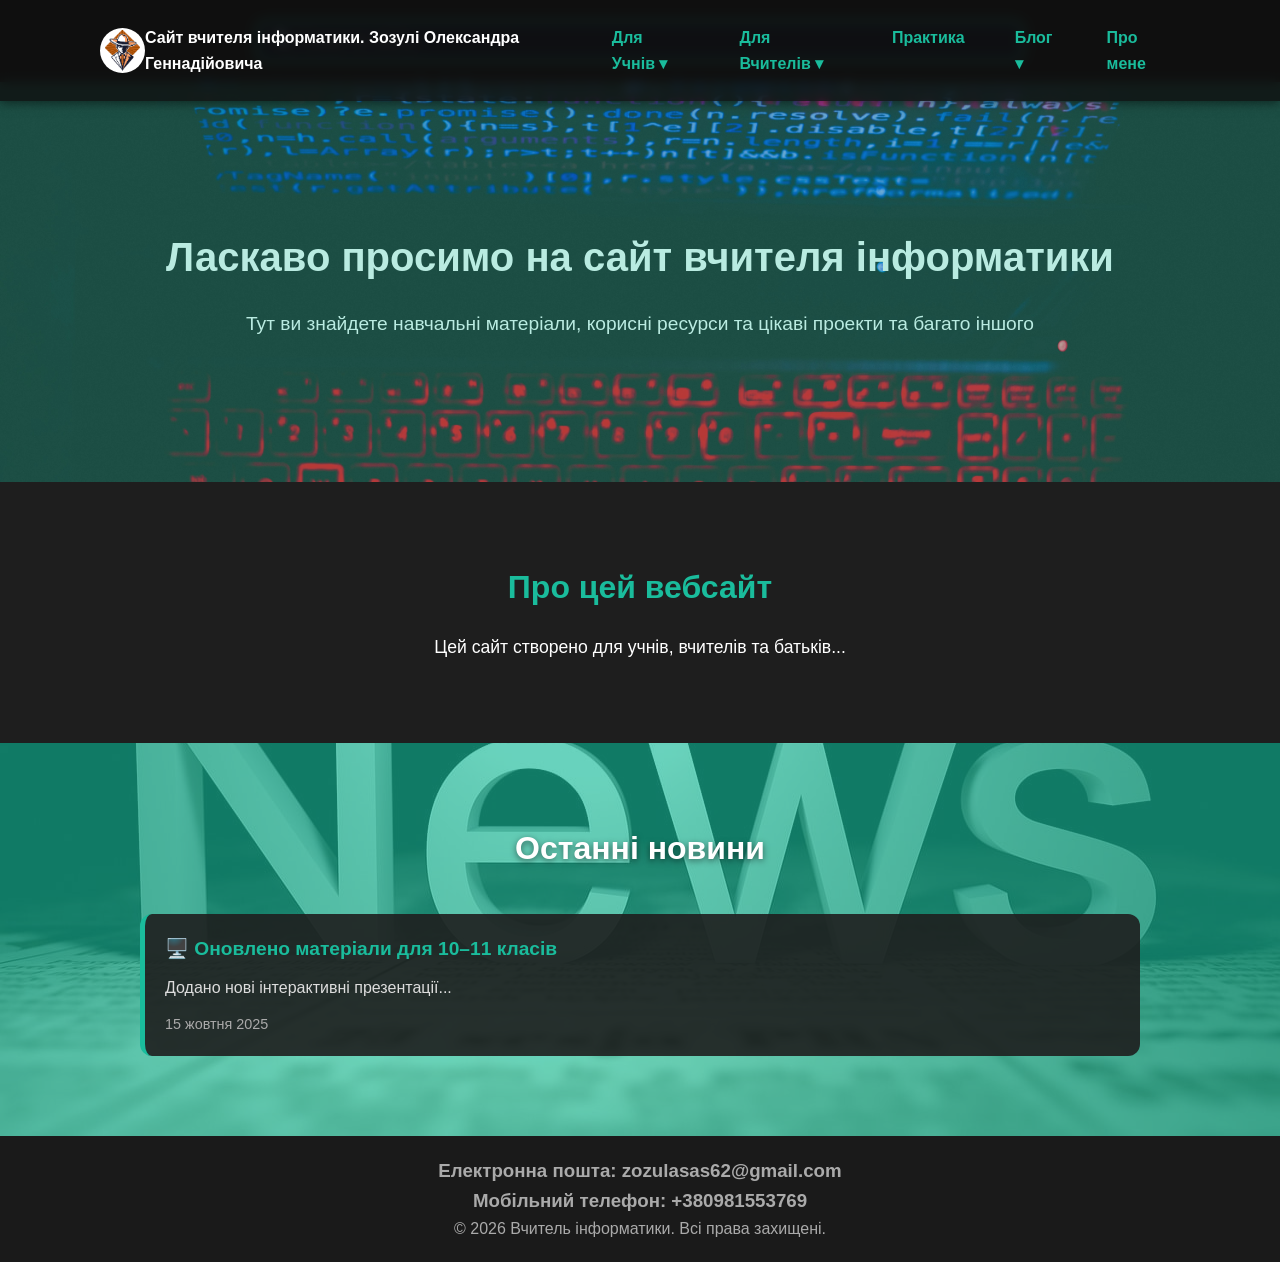
<file: index.html>
<!DOCTYPE html>
<html lang="uk">
<head>
     <meta charset="UTF-8">
    <meta name="viewport" content="width=device-width, initial-scale=1.0">
    <title>Сайт Вчителя Інформатики: Зозулі Олександра Геннадійовича</title>

    <link rel="icon" type="image/png" href="gangster.jpg">
    <link rel="stylesheet" href="style.css">
</head>

<body>
    <header>
        <div class="container header-container">
            <img src="gangster.jpg" alt="Логотип" class="logo">
            <h4>Сайт вчителя інформатики. Зозулі Олександра Геннадійовича</h4>
            <nav>
                <ul class="menu">
                    <li>
                        <a href="#">Для Учнів ▾</a>
                        <ul class="submenu">
                            <li><a href="pages/students/5-8.html">5-8 клас</a></li>
                            <li><a href="pages/students/9-11.html">9-11 клас</a></li>
                        </ul>
                    </li>

                    <li>
                        <a href="#">Для Вчителів ▾</a>
                        <ul class="submenu">
                            <li><a href="pages/teachers/planyvanna.html">календарно-тематичні планування</a></li>                                           
                            <li><a href="pages/teachers/presentations.html">Презентації</a></li>
                        </ul>
                    </li> 

                    <!-- 🔴 ЗМІНА: додано правильну кнопку Практика -->
                    <li><a href="pages/Practuka/practice.html">Практика</a></li>

                    <li>
                        <a href="#">Блог ▾</a>
                        <ul class="submenu">
                            <li><a href="pages/blog/projects.html">Проекти</a></li>
                            <li><a href="pages/blog/facts.html">Факти</a></li>
                        </ul>
                    </li>

                    <li><a href="pages/aboutMe/biography.html">Про мене</a></li>
                </ul>
            </nav>
        </div>
    </header>

    <div class="site-search">
        <input type="text" id="siteSearch" placeholder="🔍 Пошук по сайту...">
        <ul id="searchResults" class="search-results"></ul>
    </div>

    <main>
        <section class="hero">
            <div class="container">
                <h1>Ласкаво просимо на сайт вчителя інформатики</h1>
                <p>Тут ви знайдете навчальні матеріали, корисні ресурси та цікаві проекти та багато іншого</p>
            </div>
        </section>

<section class="about-site">
  <div class="container">
    <h2>Про цей вебсайт</h2>
    <p>
      Цей сайт створено для учнів, вчителів та батьків...
    </p>
  </div>
</section>

<section class="news">
  <div class="container">
    <h2>Останні новини</h2>
    <div class="news-list">
      <div class="news-item">
        <h3>🖥️ Оновлено матеріали для 10–11 класів</h3>
        <p>Додано нові інтерактивні презентації...</p>
        <span class="date">15 жовтня 2025</span>
      </div>
    </div>
  </div>
</section>

    <footer>
        <div class="container">
            <h3>Електронна пошта: zozulasas62@gmail.com</h3>
            <h3>Мобільний телефон: +380981553769</h3>
            <p>© 2026 Вчитель інформатики. Всі права захищені.</p>
        </div>
    </footer>

    <!-- 🔴 ЗМІНА: перенесено JS ВНИЗ і обгорнуто -->
    <script>
    document.addEventListener("DOMContentLoaded", function() {

      const pages = [
        { name: "Головна", url: "index.html" },
        { name: "5–8 клас", url: "pages/5-8.html" },
        { name: "9–11 клас", url: "pages/9-11.html" },
        { name: "Про мене", url: "pages/about/biography.html" },
        { name: "Вчителям", url: "pages/teachers.html" },
        { name: "Планування", url: "pages/teachers/plan.html" },
        { name: "Факти", url: "pages/facts.html" },

        // 🔴 ЗМІНА: додано в пошук правильний шлях
        { name: "Практика", url: "pages/Practuka/practice.html" }
      ];

      const searchInput = document.getElementById("siteSearch");
      const resultsList = document.getElementById("searchResults");

      searchInput.addEventListener("input", function() {
        const term = this.value.toLowerCase().trim();
        resultsList.innerHTML = "";

        if (term === "") {
          resultsList.style.display = "none";
          return;
        }

        const filtered = pages.filter(p => p.name.toLowerCase().includes(term));

        if (filtered.length === 0) {
          resultsList.innerHTML = "<li>Нічого не знайдено...</li>";
        } else {
          filtered.forEach(p => {
            const li = document.createElement("li");
            li.textContent = p.name;
            li.addEventListener("click", () => window.location.href = p.url);
            resultsList.appendChild(li);
          });
        }

        resultsList.style.display = "block";
      });

      document.addEventListener("click", (e) => {
        if (!e.target.closest(".site-search")) {
          resultsList.style.display = "none";
        }
      });

    });
    </script>

</body>
</html>
</file>
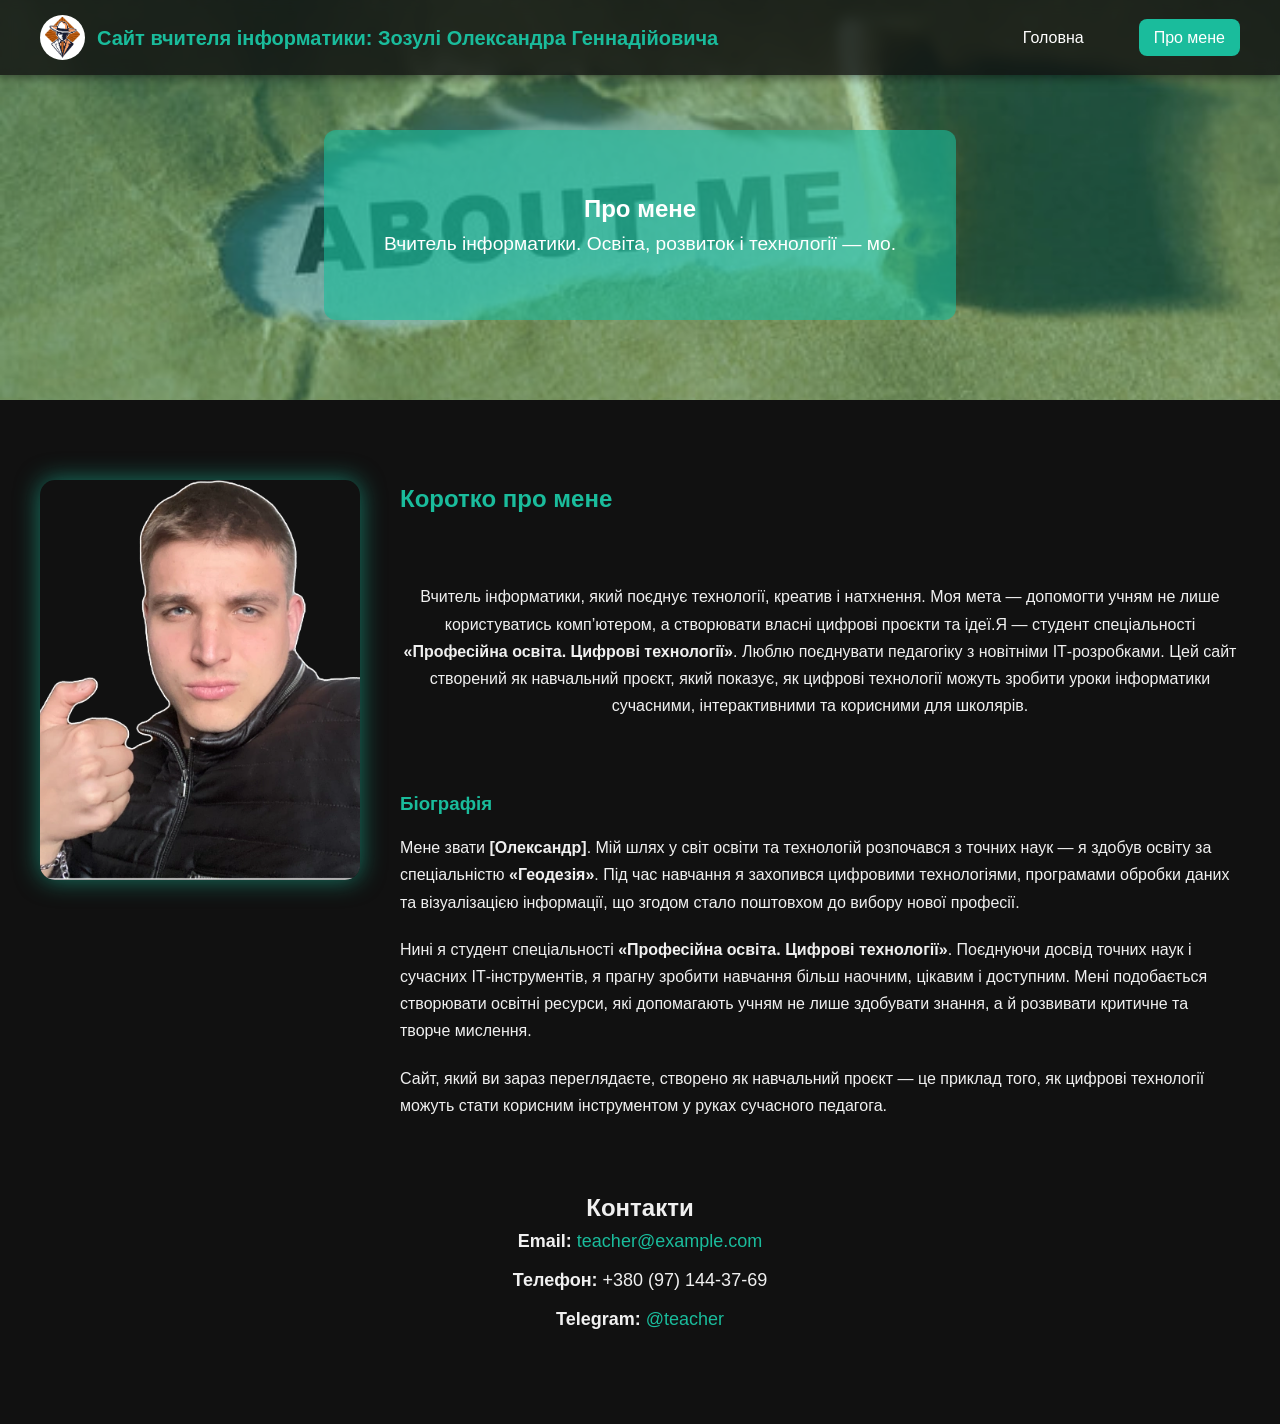
<file: pages/aboutMe/biography.html>
<!DOCTYPE html>
<html lang="uk">
<head>
  <meta charset="UTF-8">
  <meta name="viewport" content="width=device-width, initial-scale=1.0">
  <title>Про мене — Сайт вчителя інформатики</title>
  <link rel="stylesheet" href="../../style.css">
  <link rel="icon" type="image/png" href="../../assets/images/logo.jpg">
</head>
<body>

  <!-- ШАПКА -->
  <header>
    <div class="logo-title">
      <img src="gangster.jpg" alt="Логотип" class="logo">
      <h1>Сайт вчителя інформатики: Зозулі Олександра Геннадійовича</h1>
    </div>
    <nav>
      <ul>
        <li><a href="../../index.html">Головна</a></li>
        <li class="dropdown">
          
          <ul class="submenu">
            <li><a href="../students/5-8.html">5–8 класи</a></li>
            <li><a href="../students/9-11.html">9–11 класи</a></li>
          </ul>
        </li>
        <li><a href="biography.html" class="active">Про мене</a></li>
      </ul>
    </nav>
  </header>

  <!-- ГЕРО-СЕКЦІЯ -->
  <section class="hero hero-about">
    <div class="overlay">
      <h2>Про мене</h2>
      <p>Вчитель інформатики. Освіта, розвиток і технології — мо.</p>
    </div>
  </section>

  <!-- КОНТЕНТ ПРО МЕНЕ -->
  <main class="about-section">
    <div class="about-container">
      <div class="about-photo">
        <img src="../../assets/images/doc_2025-10-16_19-57-13ю.jpg" alt="Фото вчителя">
      </div>
      <div class="about-text">
        <h2>Коротко про мене</h2>
        <p class="intro">
          Вчитель інформатики, який поєднує технології, креатив і натхнення. Моя мета — допомогти учням не лише користуватись комп’ютером, а створювати власні цифрові проєкти та ідеї.Я — студент спеціальності <strong>«Професійна освіта. Цифрові технології»</strong>. Люблю поєднувати педагогіку з новітніми ІТ-розробками. Цей сайт створений як навчальний проєкт, який показує, як цифрові технології можуть зробити уроки інформатики сучасними, інтерактивними та корисними для школярів.</p>
        </p>

        <h3>Біографія</h3>
              <p>Мене звати <strong>[Олександр]</strong>. Мій шлях у світ освіти та технологій розпочався з точних наук — я здобув освіту за спеціальністю <strong>«Геодезія»</strong>. Під час навчання я захопився цифровими технологіями, програмами обробки даних та візуалізацією інформації, що згодом стало поштовхом до вибору нової професії.</p> <p>Нині я студент спеціальності <strong>«Професійна освіта. Цифрові технології»</strong>. Поєднуючи досвід точних наук і сучасних ІТ-інструментів, я прагну зробити навчання більш наочним, цікавим і доступним. Мені подобається створювати освітні ресурси, які допомагають учням не лише здобувати знання, а й розвивати критичне та творче мислення.</p> <p>Сайт, який ви зараз переглядаєте, створено як навчальний проєкт — це приклад того, як цифрові технології можуть стати корисним інструментом у руках сучасного педагога.</p>
      </div>
    </div>

    
    <!-- СЕРТИФІКАТИ -->
     <!-- 
    <section class="certificates">
      <h2>Мої сертифікати</h2>
      <div class="cert-gallery">
        <img src="../../assets/images/cert1.jpg" alt="Сертифікат 1">
        <img src="../../assets/images/cert2.jpg" alt="Сертифікат 2">
        <img src="../../assets/images/cert3.jpg" alt="Сертифікат 3">
      </div>
    </section>   -->

    <!-- КОНТАКТИ -->
    <section class="contacts">
      <h2>Контакти</h2>
      <ul>
        <li><strong>Email:</strong> <a href="zozulasas62@gmail.com">teacher@example.com</a></li>
        <li><strong>Телефон:</strong> +380 (97) 144-37-69</li>
        <li><strong>Telegram:</strong> <a href="https://t.me/teacher" target="_blank">@teacher</a></li>
      </ul>
    </section>
  </main>

</body>
</html>
</file>
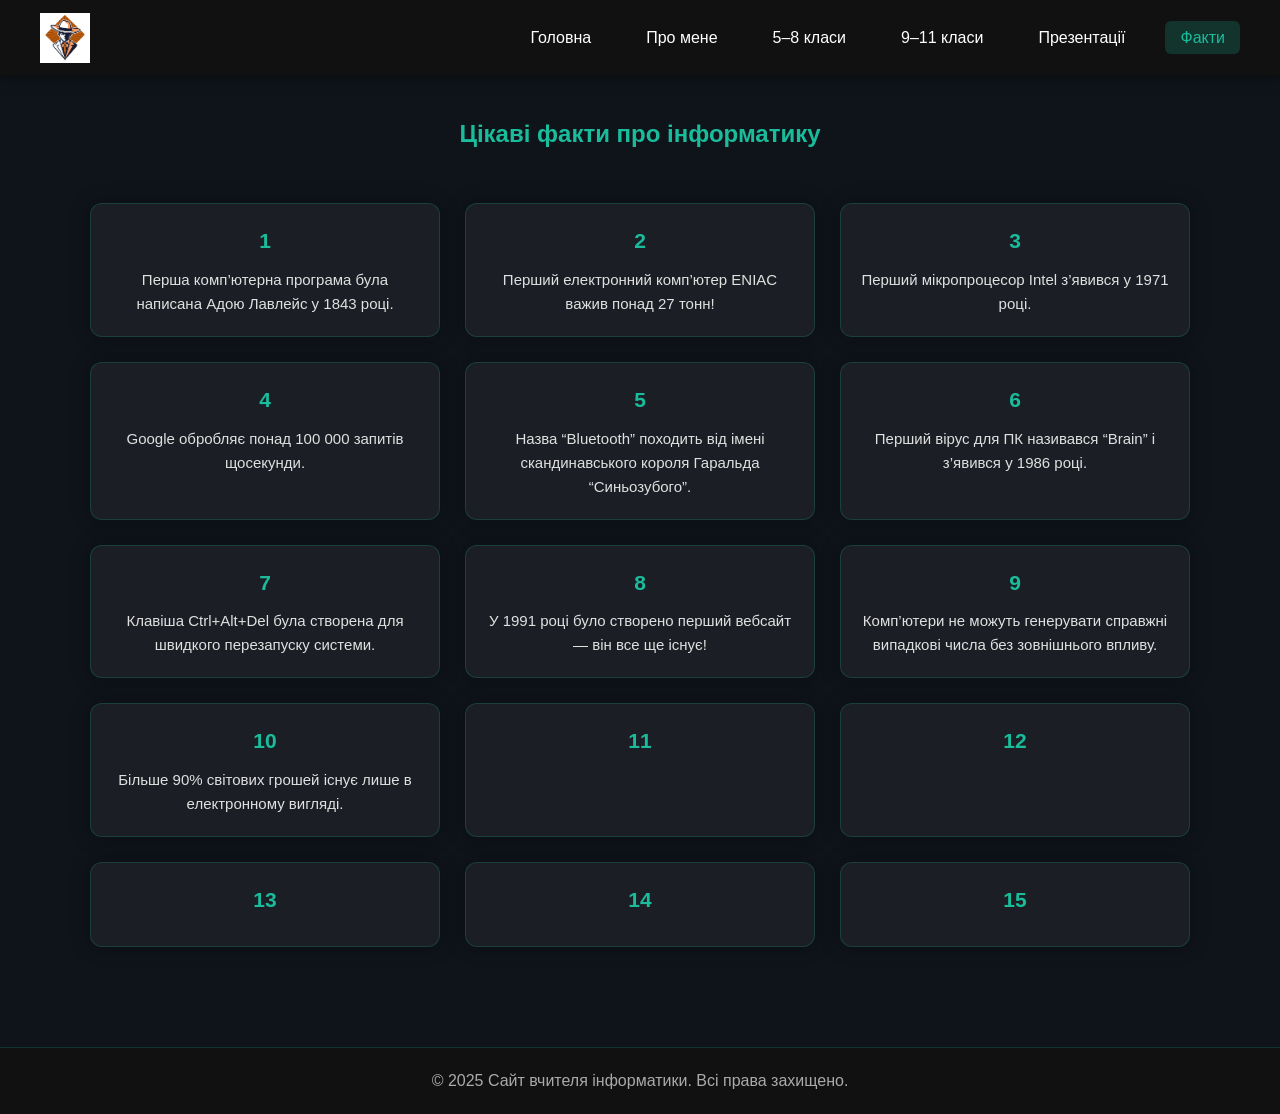
<file: pages/blog/facts.html>
<!DOCTYPE html>
<html lang="uk">
<head>
  <meta charset="UTF-8">
  <meta name="viewport" content="width=device-width, initial-scale=1.0">
  <title>Цікаві факти з інформатики</title>
  <link rel="stylesheet" href="../../style.css">
  <link rel="icon" href="gangster.jpg" type="image/png">
  <style>
   body {
    background-color: #0f141a;
    color: #e0e0e0;
    font-family: "Poppins", sans-serif;
  }

  header {
    background-color: #111;
    padding: 15px 40px;
    display: flex;
    align-items: center;
    justify-content: space-between;
    position: sticky;
    top: 0;
    z-index: 1000;
    box-shadow: 0 0 15px rgba(0,0,0,0.5);
  }

  .logo {
    display: flex;
    align-items: center;
    gap: 10px;
  }

  .logo img {
    height: 50px;
  }

  .logo h1 {
    color: #1abc9c;
    font-size: 1.5em;
  }

  nav ul {
    display: flex;
    list-style: none;
    gap: 25px;
  }

  nav ul li {
    position: relative;
  }

  nav ul li a {
    text-decoration: none;
    color: #fff;
    padding: 8px 15px;
    border-radius: 6px;
    transition: background 0.3s, color 0.3s;
  }

  nav ul li a:hover,
  nav ul li a.active {
    background-color: rgba(26, 188, 156, 0.2);
    color: #1abc9c;
  }

  /* --- СТИЛЬ ФАКТІВ --- */
  .facts-container {
    display: grid;
    grid-template-columns: repeat(auto-fit, minmax(280px, 1fr));
    gap: 25px;
    padding: 50px;
    max-width: 1200px;
    margin: 0 auto;
  }

  .fact-card {
    background: rgba(255, 255, 255, 0.05);
    border: 1px solid rgba(26, 188, 156, 0.2);
    border-radius: 12px;
    padding: 20px;
    text-align: center;
    box-shadow: 0 0 20px rgba(0,0,0,0.3);
    transform: translateY(20px) scale(1);
    opacity: 0;
    transition: all 0.5s ease;
    cursor: pointer;
  }

  .fact-card.visible {
    transform: translateY(0) scale(1);
    opacity: 1;
  }

  /* 🟢 ЕФЕКТ ПРИ НАВЕДЕННІ */
  .fact-card:hover {
    background: rgba(26, 188, 156, 0.15);
    border-color: #1abc9c;
    box-shadow: 0 0 25px rgba(26, 188, 156, 0.5);
    transform: scale(1.58);
  }

  .fact-card h3 {
    color: #1abc9c;
    margin-bottom: 10px;
    font-size: 1.4em;
  }

  footer {
    text-align: center;
    padding: 20px;
    background: #111;
    color: #aaa;
    border-top: 1px solid rgba(26, 188, 156, 0.2);
    margin-top: 50px;
  }
  </style>
</head>

<body>
  <header>
    <div class="logo">
      <img src="gangster.jpg" alt="Логотип">
      
    </div>
    <nav>
      <ul>
        <li><a href="../../index.html">Головна</a></li>
        <li><a href="../aboutMe/biography.html">Про мене</a></li>
        <li><a href="../students/5-8.html">5–8 класи</a></li>
        <li><a href="../students/9-11.html">9–11 класи</a></li>
        <li><a href="../teachers/presentations.html">Презентації</a></li>
        <li><a href="facts.html" class="active">Факти</a></li>
      </ul>
    </nav>
  </header>

  <main>
    <h2 style="text-align:center; color:#1abc9c; margin-top:40px;">Цікаві факти про інформатику </h2>
    <div class="facts-container">
      <div class="fact-card"><h3>1</h3><p>Перша комп’ютерна програма була написана Адою Лавлейс у 1843 році.</p></div>
      <div class="fact-card"><h3>2</h3><p>Перший електронний комп’ютер ENIAC важив понад 27 тонн!</p></div>
      <div class="fact-card"><h3>3</h3><p>Перший мікропроцесор Intel з’явився у 1971 році.</p></div>
      <div class="fact-card"><h3>4</h3><p>Google обробляє понад 100 000 запитів щосекунди.</p></div>
      <div class="fact-card"><h3>5</h3><p>Назва “Bluetooth” походить від імені скандинавського короля Гаральда “Синьозубого”.</p></div>
      <div class="fact-card"><h3>6</h3><p>Перший вірус для ПК називався “Brain” і з’явився у 1986 році.</p></div>
      <div class="fact-card"><h3>7</h3><p>Клавіша Ctrl+Alt+Del була створена для швидкого перезапуску системи.</p></div>
      <div class="fact-card"><h3>8</h3><p>У 1991 році було створено перший вебсайт — він все ще існує!</p></div>
      <div class="fact-card"><h3>9</h3><p>Комп’ютери не можуть генерувати справжні випадкові числа без зовнішнього впливу.</p></div>
      <div class="fact-card"><h3>10</h3><p>Більше 90% світових грошей існує лише в електронному вигляді.</p></div>
      <div class="fact-card"><h3>11</h3><p></p></div>
      <div class="fact-card"><h3>12</h3><p></p></div>
      <div class="fact-card"><h3>13</h3><p></p></div>
      <div class="fact-card"><h3>14</h3><p></p></div>
      <div class="fact-card"><h3>15</h3><p></p></div>
      
    </div>
  </main>

  <footer>
    <p>© 2025 Сайт вчителя інформатики. Всі права захищено.</p>
  </footer>

  <script>
    // Анімація появи карток фактів при прокрутці
    const factCards = document.querySelectorAll('.fact-card');
    const observer = new IntersectionObserver(entries => {
      entries.forEach(entry => {
        if (entry.isIntersecting) {
          entry.target.classList.add('visible');
        }
      });
    }, { threshold: 0.2 });

    factCards.forEach(card => observer.observe(card));
  </script>
</body>
</html>
</file>
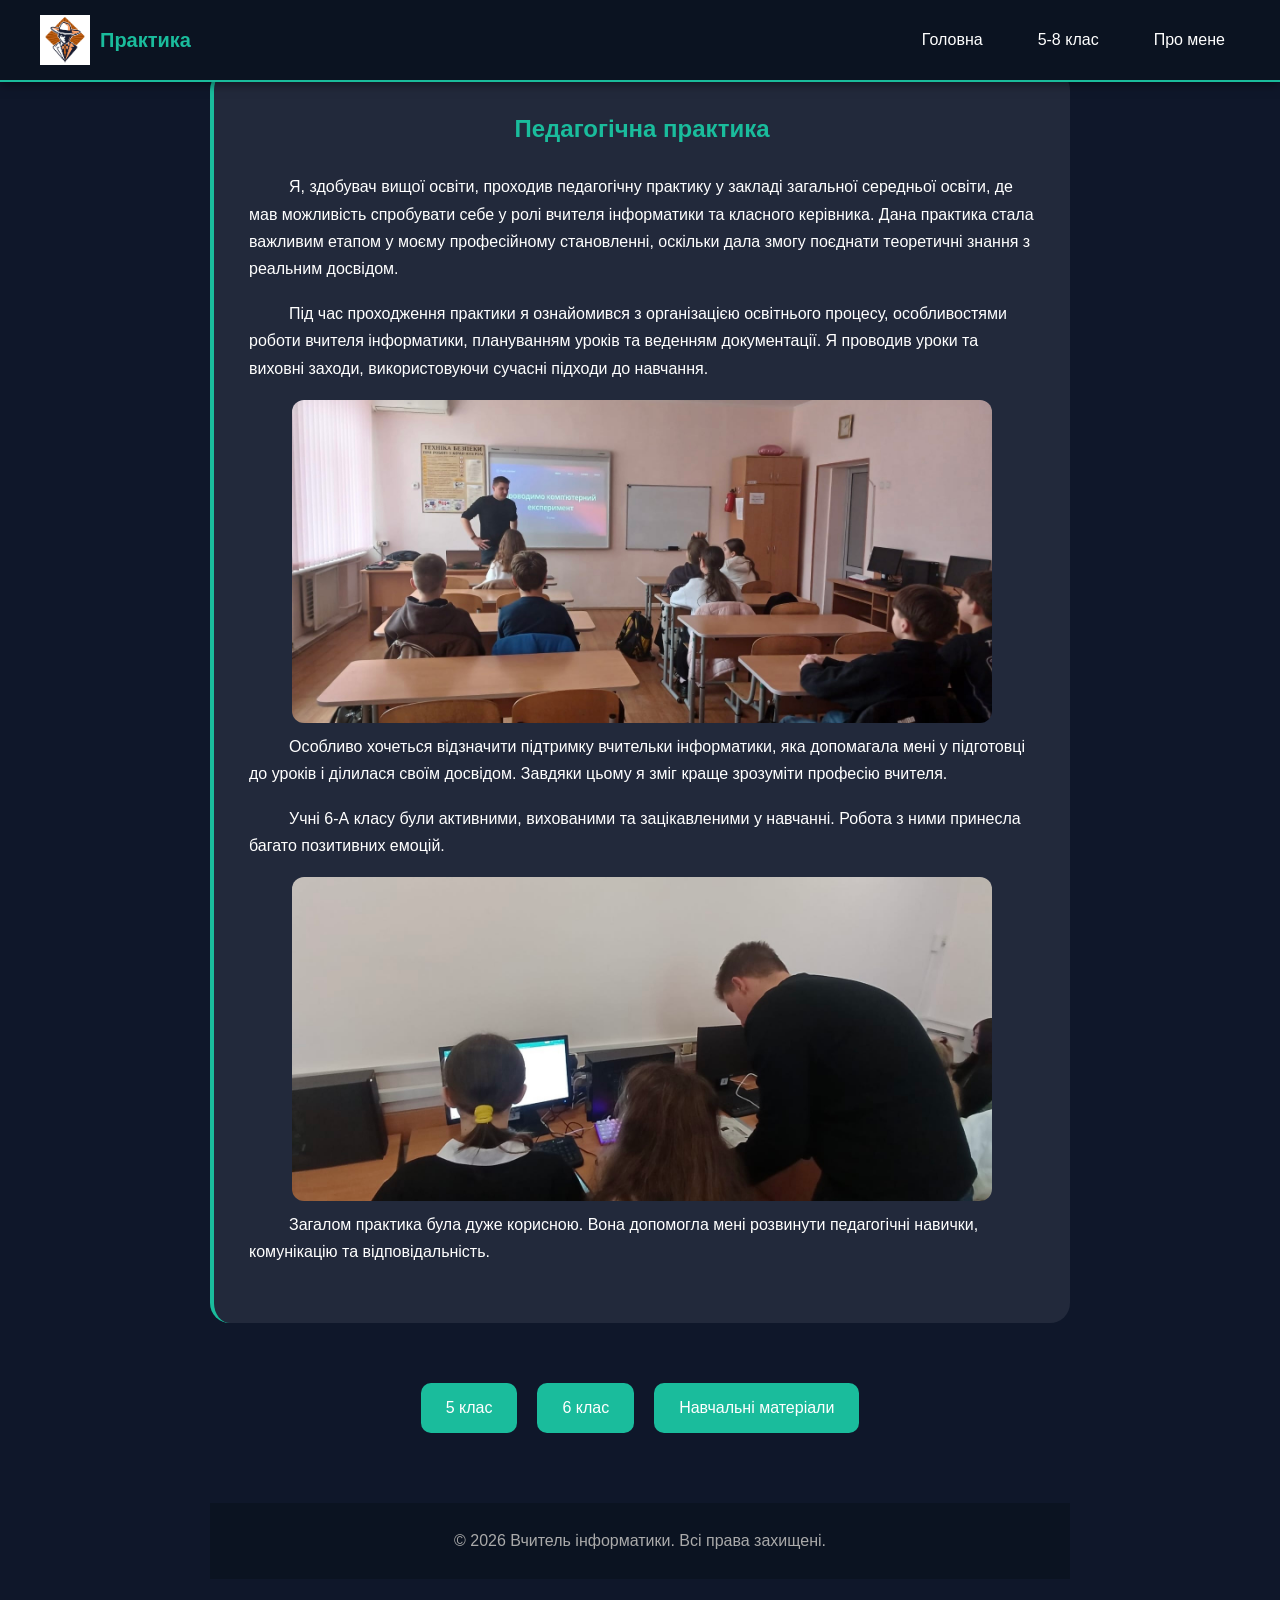
<file: pages/Practuka/practice.html>
<!DOCTYPE html>
<html lang="uk">
<head>
  <meta charset="UTF-8">
  <meta name="viewport" content="width=device-width, initial-scale=1.0">
  <title>Практика | Сайт вчителя інформатики</title>

  <!-- ОСНОВНИЙ СТИЛЬ -->
  <link rel="stylesheet" href="../../style.css">

  <style>
    body {
      background: #0f172a;
      color: #fff;
      font-family: "Segoe UI", sans-serif;
      margin: 0;
    }

    header {
      background: #0b1321;
      display: flex;
      justify-content: space-between;
      align-items: center;
      padding: 15px 30px;
      border-bottom: 2px solid #1abc9c;
    }

    .logo-title {
      display: flex;
      align-items: center;
      gap: 10px;
    }

    .logo-title img {
      height: 50px;
    }

    nav ul {
      list-style: none;
      display: flex;
      gap: 20px;
    }

    nav a {
      color: #fff;
      text-decoration: none;
    }

    nav a:hover {
      color: #1abc9c;
    }

    .content {
      max-width: 900px;
      margin: 40px auto;
      padding: 20px;
    }

    .material-card {
      background: rgba(255, 255, 255, 0.08);
      border-left: 4px solid #1abc9c;
      padding: 25px;
      margin-bottom: 30px;
      border-radius: 20px;
      transition: 0.3s;
    }

    .material-card:hover {
      transform: scale(1.01);
      background: rgba(26, 188, 156, 0.15);
    }

    .material-card h2 {
      color: #1abc9c;
      text-align: center;
      margin-bottom: 20px;
    }

    .material-card p {
      text-indent: 50px;
      margin-bottom: 15px;
      line-height: 1.6;
    }

    .lesson-image {
      display: block;
      margin: 20px auto;
      width: 80%;
      max-width: 600px;
      border-radius: 12px;
    }

    .btns {
      display: flex;
      justify-content: center;
      gap: 15px;
      margin-top: 30px;
      flex-wrap: wrap;
    }

    .btn {
      background: #1abc9c;
      border: none;
      color: #fff;
      padding: 10px 20px;
      border-radius: 8px;
      text-decoration: none;
      transition: 0.3s;
    }

    .btn:hover {
      background: #16a085;
      transform: scale(1.05);
    }

    footer {
      text-align: center;
      padding: 20px;
      background: #0b1321;
      margin-top: 40px;
    }

  body {
    background: #0f172a;
    color: #fff;
    font-family: "Segoe UI", sans-serif;
    margin: 0;
  }

  header {
    background: #0b1321;
    display: flex;
    justify-content: space-between;
    align-items: center;
    padding: 15px 40px;
    border-bottom: 2px solid #1abc9c;
  }

  .logo-title {
    display: flex;
    align-items: center;
    gap: 10px;
  }

  .logo-title img {
    height: 50px;
  }

  nav ul {
    list-style: none;
    display: flex;
    gap: 25px;
  }

  nav a {
    color: #fff;
    text-decoration: none;
  }

  nav a:hover {
    color: #1abc9c;
  }

  .content {
    max-width: 900px;
    margin: 50px auto;
    padding: 20px;
  }

  /* КАРТКА */
  .material-card {
    background: rgba(255, 255, 255, 0.08);
    border-left: 4px solid #1abc9c;
    padding: 40px 35px; /* 🔥 БІЛЬШІ ВІДСТУПИ */
    margin-bottom: 40px;
    border-radius: 20px;
    transition: 0.3s;
  }

  .material-card:hover {
    transform: scale(1.01);
    background: rgba(26, 188, 156, 0.15);
  }

  .material-card h2 {
    color: #1abc9c;
    text-align: center;
    margin-bottom: 25px;
  }

  .material-card p {
    text-indent: 40px;
    margin-bottom: 18px;
    line-height: 1.7;
  }

  /* 🔥 ФОТО (МЕНШІ + ГОРИЗОНТАЛЬНІ) */
  .lesson-image {
    display: block;
  margin: 10px auto;
  width: 400%;
  max-width: 700px;
  height: auto;        /* 🔥 важливо */
  border-radius: 12px;
  }

  /* КНОПКИ */
  .btns {
    display: flex;
    justify-content: center;
    gap: 20px;
    margin: 40px 0;
    padding: 20px; /* 🔥 ВІДСТУП ВІД КРАЇВ */
  }

  .btn {
    background: #1abc9c;
    border: none;
    color: #fff;
    padding: 12px 25px;
    border-radius: 10px;
    text-decoration: none;
    transition: 0.3s;
  }

  .btn:hover {
    background: #16a085;
    transform: scale(1.05);
  }

  /* БЛОК ФАЙЛІВ */
  .material-card a {
    display: inline-block;
    margin: 10px 0;
  }

  footer {
    text-align: center;
    padding: 25px;
    background: #0b1321;
    margin-top: 50px;
  }


  </style>
</head>

<body>

<header>
  <div class="logo-title">
    <img src="../../gangster.jpg" alt="Логотип">
    <h1>Практика</h1>
  </div>

  <nav>
    <ul>
      <li><a href="../../index.html">Головна</a></li>
      <li><a href="../students/5-8.html">5-8 клас</a></li>
      <li><a href="../aboutMe/biography.html">Про мене</a></li>
    </ul>
  </nav>
</header>

<main class="content">

  <div class="material-card">

    <h2>Педагогічна практика</h2>

    <p>Я, здобувач вищої освіти, проходив педагогічну практику у закладі загальної середньої освіти, де мав можливість спробувати себе у ролі вчителя інформатики та класного керівника. Дана практика стала важливим етапом у моєму професійному становленні, оскільки дала змогу поєднати теоретичні знання з реальним досвідом.</p>

    <p>Під час проходження практики я ознайомився з організацією освітнього процесу, особливостями роботи вчителя інформатики, плануванням уроків та веденням документації. Я проводив уроки та виховні заходи, використовуючи сучасні підходи до навчання.</p>

    <img src="../../зображення_viber_2026-03-31_21-33-28-660.jpg" alt="Практика" class="lesson-image">

    <p>Особливо хочеться відзначити підтримку вчительки інформатики, яка допомагала мені у підготовці до уроків і ділилася своїм досвідом. Завдяки цьому я зміг краще зрозуміти професію вчителя.</p>

    <p>Учні 6-А класу були активними, вихованими та зацікавленими у навчанні. Робота з ними принесла багато позитивних емоцій.</p>

    <img src="../../зображення_viber_2026-03-31_21-33-28-843.jpg" alt="Практика" class="lesson-image">

    <p>Загалом практика була дуже корисною. Вона допомогла мені розвинути педагогічні навички, комунікацію та відповідальність.</p>

  </div>

  <!-- КНОПКИ -->
  <div class="btns">
    <a href="https://drive.google.com/drive/folders/1mjpxtzRYvQOxIdZjg7nVCJhIxWwuhxZw?usp=drive_link" target="_blank" class="btn">5 клас</a>
    <a href="https://drive.google.com/drive/folders/190gVJFDsg8MHfvJ_7BH7F_9I20GLU8pK?usp=drive_link" target="_blank" class="btn">6 клас</a>
    <a href="https://drive.google.com/drive/folders/192oA1UJkmzIV-TVp8LRK4ZuJGA5Z9O8O?usp=drive_link" class="btn">Навчальні матеріали</a>
  </div>

<footer>
  <p>© 2026 Вчитель інформатики. Всі права захищені.</p>
</footer>

</body>
</html>
</file>
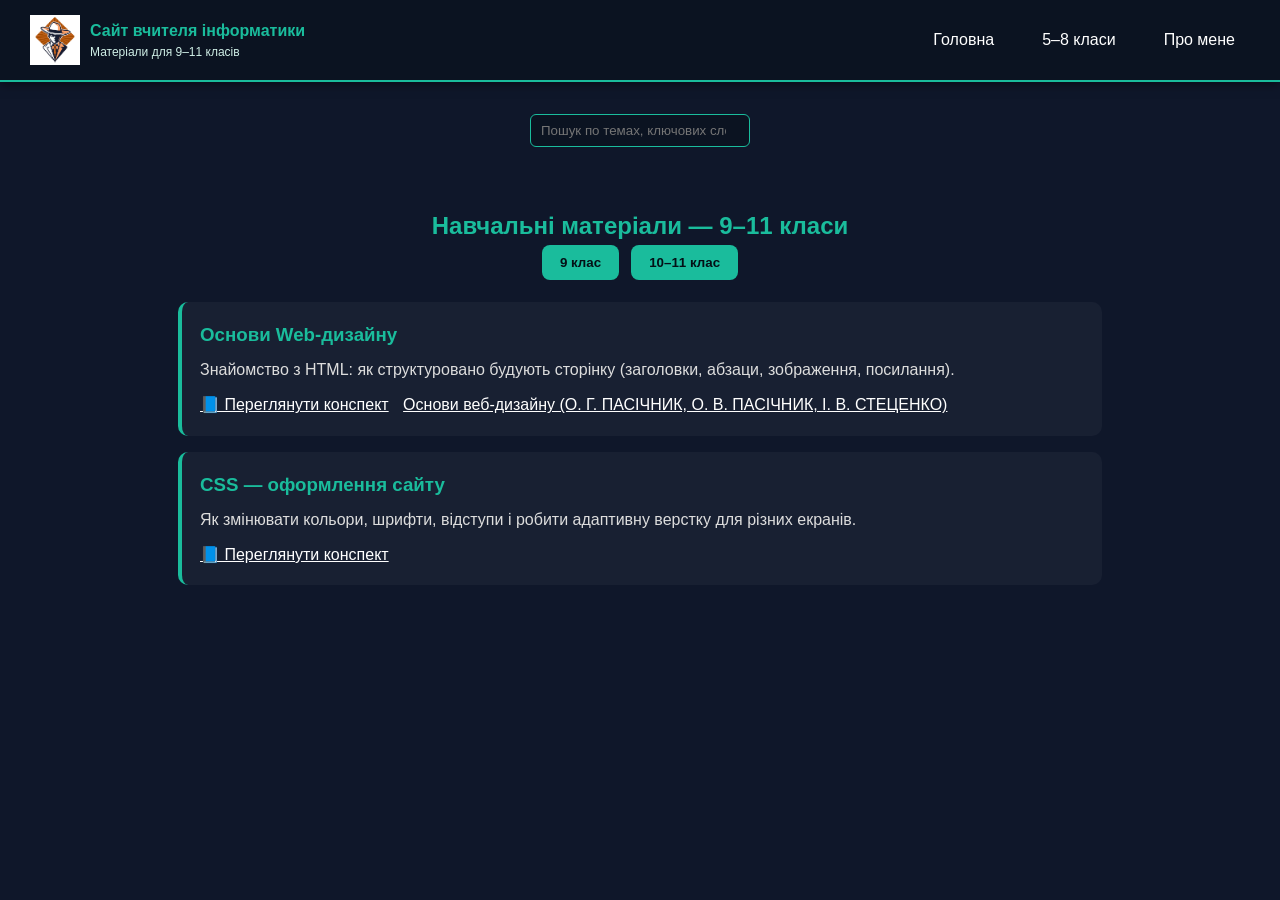
<file: pages/students/9-11.html>
<!DOCTYPE html>
<html lang="uk">
<head>
  <meta charset="utf-8" />
  <meta name="viewport" content="width=device-width,initial-scale=1" />
  <title>9–11 класи | Навчальні матеріали</title>
  <link rel="stylesheet" href="../../style.css" />
  <style>
    /* ---- Базові стилі сторінки ---- */
    body{
      background:#0f172a;
      color:#fff;
      font-family: "Segoe UI", sans-serif;
      margin:0;
      -webkit-font-smoothing:antialiased;
    }
    header{
      background:#0b1321;
      display:flex;
      justify-content:space-between;
      align-items:center;
      padding:15px 30px;
      border-bottom:2px solid #1abc9c;
    }
    .logo-title{display:flex;align-items:center;gap:10px}
    .logo-title img{height:50px}
    nav ul{list-style:none;display:flex;gap:18px;margin:0;padding:0}
    nav a{color:#fff;text-decoration:none;transition:color .2s}
    nav a:hover{color:#1abc9c}

    .content{max-width:960px;margin:36px auto;padding:18px}

    .search-container { 
      display: flex;
      justify-content: center;
      margin: 60px 0;
    }
    .search-container input{
      padding:8px 10px;
      border-radius:6px;
      border:1px solid #1abc9c;
      background:#0b1321;color:#fff;min-width:220px;
    }

    .class-buttons{display:flex;
      justify-content:center;
      gap:12px;
      margin-bottom:22px}
    .class-buttons button{
      background:#1abc9c;
      border:none;color:#041016;
      padding:10px 18px;
      border-radius:8px;
      cursor:pointer;
      font-weight:600;
      transition:transform .18s,background .18s;
    }
    .class-buttons button:hover {
      transform:translateY(-3px);
      background:#16a085}

    .materials {display:none;
      animation:fadeIn .35s ease
    }
    .materials.active {
      display:block
    }


    .material-card {
      background:rgba(255,255,255,0.04);
      border-left:4px solid #1abc9c;
      padding:18px;
      margin-bottom:16px;
      border-radius:10px;
      transition:transform .18s,background .18s;
      overflow:hidden;
    }

    .material-card:hover {
      transform:translateY(-4px);
      background:rgba(26,188,156,0.08)
    }
    .material-card h3 {
      color:#1abc9c;
      margin:0 0 8px 0}
    .material-card p {
      margin:0 0 10px 0;
      line-height:1.5;
      color:#ddd}
    .material-card a {
      color:#fff;
      text-decoration:underline;
      cursor:pointer;
      margin-right:10px}

    @keyframes fadeIn{from{opacity:0;transform:translateY(8px)}to{opacity:1;transform:none}}

    /* ---- Модальне вікно ---- */
    .modal { 
      display:none;
      position:fixed;
      inset:0;
      background:rgba(0,0,0,0.8);
      z-index:2000;
      align-items:center;
      justify-content:center;
      padding:30px
    }

    .modal.show {
      display:flex
    }
    .modal-content {
      background:#071017;
      border-radius:12px;
      padding:22px;
      width:90%;
      max-width:1000px;
      color:#fff;
      box-shadow:0 8px 30px rgba(0,0,0,0.6);
      max-height:88vh;
      overflow:auto;
      border:2px solid rgba(26,188,156,0.12);
    }
    .modal-content h2 {
      color:#1abc9c;
      margin-top:0;
      text-align:center}

    .modal-content p {
      line-height:1.7;
      text-indent:28px;
      margin-bottom:14px;
      color:#dcdcdc
    }
    .modal-content img {
      display:block;
      width:80%;
      max-width:700px;
      margin:12px auto;
      border-radius:10px;
      box-shadow:0 6px 18px rgba(0,0,0,0.4)}
    .modal-close {
      position:absolute;
      right:18px;
      top:12px;
      background:#1abc9c;
      border:none;
      color:#031418;
      padding:8px 12px;
      border-radius:8px;
      cursor:pointer;
      font-weight:700;
    }

    /* Адаптив */
    @media (max-width:720px){
      .modal-content img{
        width:95%
      }
      .search-container { 
        text-align:center 
      }
    }
  </style>
</head>
<body>
  <header>
    <div class="logo-title">
      <img src="gangster.jpg" alt="Логотип" />
      <div>
        <div style="font-weight:700;color:#1abc9c">Сайт вчителя інформатики</div>
        <div style="font-size:12px;color:#cfeee6">Матеріали для 9–11 класів</div>
      </div>
    </div>

    <nav>
      <ul>
        <li><a href="../../index.html">Головна</a></li>
        <li><a href="5-8.html">5–8 класи</a></li>
        <li><a href="../aboutMe/biography.html">Про мене</a></li>
      </ul>
    </nav>
  </header>

  <div class="content">
    <div class="search-container">
      <input id="searchInput" type="search" placeholder="Пошук по темах, ключових словах..." />
    </div>

    <h2 style="text-align:center;color:#1abc9c;margin-top:6px">Навчальні матеріали — 9–11 класи</h2>

    <div class="class-buttons">
      <button data-class="9">9 клас</button>
      <button data-class="10-11">10–11 клас</button>
    </div>

    <!-- 9 клас -->
    <div id="materials-9" class="materials active">
      <div class="material-card" data-class="9" data-topic="web">
        <h3>Основи Web-дизайну</h3>
        <p>Знайомство з HTML: як структуровано будують сторінку (заголовки, абзаци, зображення, посилання).</p>
        <a class="open-modal" data-topic="web">📘 Переглянути конспект</a>
        <a class="open-modal" data-topic="https://erudyt.net/elektronni-pidruchnyky/11-klas/osnovy-veb-dyzajnu-pasichnyk.html"> Основи веб-дизайну (О. Г. ПАСІЧНИК, О. В. ПАСІЧНИК, І. В. СТЕЦЕНКО)</a>
      </div>

      <div class="material-card" data-class="9" data-topic="css">
        <h3>CSS — оформлення сайту</h3>
        <p>Як змінювати кольори, шрифти, відступи і робити адаптивну верстку для різних екранів.</p>
        <a class="open-modal" data-topic="css">📘 Переглянути конспект</a>
      </div>
    </div>

    <!-- 10–11 клас -->
    <div id="materials-10-11" class="materials">
      <div class="material-card" data-class="10-11" data-topic="db">
        <h3>Бази даних</h3>
        <p>Що таке таблиця, поле і запис; прості SQL-запити SELECT, INSERT, WHERE; приклади у SQLite/Access.</p>
        <a class="open-modal" data-topic="db">📘 Переглянути конспект</a>
        <a class="open-modal" data-topic="db-video">🎥 Дивитись відео</a>
      </div>

      <div class="material-card" data-class="10-11" data-topic="alg">
        <h3>Алгоритми та програмування</h3>
        <p>Побудова блок-схем, лінійні та циклічні алгоритми; приклади реалізації в Python.</p>
        <a class="open-modal" data-topic="alg">📘 Переглянути конспект</a>
      </div>
    </div>
  </div>

  <!-- Модальне вікно (інформація / конспект / відео) -->
  <div id="infoModal" class="modal" aria-hidden="true">
    <div class="modal-content" role="dialog" aria-modal="true" aria-labelledby="modalTitle">
      <button class="modal-close" id="modalClose">Закрити</button>
      <div id="modalBody">
        <!-- Сюди підставляється контент через JS -->
      </div>
    </div>
  </div>

  <script>
    // ---------- Перемикання секцій ------------
    (function(){
      const buttons = document.querySelectorAll('.class-buttons button');
      const materials = document.querySelectorAll('.materials');
      buttons.forEach(btn=>{
        btn.addEventListener('click', ()=> {
          materials.forEach(m=> m.classList.remove('active'));
          const id = 'materials-' + btn.dataset.class;
          const el = document.getElementById(id);
          if(el) el.classList.add('active');
          // Очистити пошук при зміні секції
          const si = document.getElementById('searchInput');
          if(si) si.value = '';
        });
      });
    })();

    // ---------- Пошук по темі та тексту ------------
    (function(){
      const searchInput = document.getElementById('searchInput');
      searchInput.addEventListener('input', function(){
        const term = this.value.trim().toLowerCase();
        const active = document.querySelector('.materials.active');
        if(!active) return;
        const cards = active.querySelectorAll('.material-card');
        cards.forEach(card=>{
          const topic = (card.dataset.topic || '').toLowerCase();
          const text = card.innerText.toLowerCase();
          const match = (!term) || topic.includes(term) || text.includes(term);
          card.style.display = match ? 'block' : 'none';
        });
      });
    })();

    // ---------- Модальне вікно: контент для кожної теми ------------
    (function(){
      const modal = document.getElementById('infoModal');
      const modalBody = document.getElementById('modalBody');
      const modalClose = document.getElementById('modalClose');

      // Підготовлений контент (тут вставляй свій довгий текст / фото / iframe з відео)
      const content = {
        
        "web": `
          <h2 id="modalTitle">Основи Web-дизайну</h2>
          <p>Веб-дизайн починається з мови розмітки HTML, яка дає структурі сторінки — заголовки, параграфи, списки, посилання та зображення. Кожен елемент задається тегом, наприклад <code>&lt;h1&gt;</code> для заголовка або <code>&lt;p&gt;</code> для абзацу. Правильна структура допомагає браузеру і людям краще розуміти вміст.</p>
          <p>Після цього до сторінки додають стилі за допомогою CSS. CSS дозволяє задавати кольори, шрифти, відступи, вирівнювання і адаптивність — так веб-сайт виглядає гарно на екранах різної ширини. Також CSS дає можливість додавати прості анімації та візуальні ефекти.</p>
          <p>Робота з HTML і CSS — це фундамент для створення сучасних вебсайтів. Навчившись цьому, ви зможете створити першу сторінку, додати зображення, посилання і оформити її під власний стиль.</p>
          <p>Наступним кроком у веб-дизайні є JavaScript, який робить сайт інтерактивним. Завдяки скриптам можна створювати кнопки, спливаючі вікна, слайдери зображень, анімації та навіть складні веб-додатки. JavaScript допомагає взаємодіяти з користувачем і динамічно змінювати вміст сторінки без перезавантаження.</p>
          <p>Крім цього, важливим аспектом є адаптивний дизайн. Використання медіа-запитів у CSS дозволяє сторінці виглядати правильно на будь-якому пристрої — від маленьких екранів смартфонів до великих моніторів. Це особливо важливо в сучасному світі, де більшість користувачів заходять на сайти з мобільних пристроїв.</p>
          <p>Не менш важливою є типографіка та колірна палітра. Вибір гармонійних шрифтів і кольорів покращує сприйняття інформації та робить сайт приємним для очей. Наприклад, бірюзові акценти на темному фоні виглядають сучасно і допомагають виділити ключові елементи сторінки.</p>
          <p>Також веб-дизайнер повинен звертати увагу на навігацію. Зручне меню, кнопки та посилання допомагають користувачу швидко знаходити потрібну інформацію і залишатися на сайті довше. Використання списків, підсвітки активних пунктів меню і ховери підвищують юзабіліті.</p>
          <p>На завершення, веб-дизайн — це поєднання технічних знань і творчості. Навчившись правильно комбінувати HTML, CSS і JavaScript, можна створювати сайти, які не лише функціонують добре, а й виглядають красиво. Практика, експерименти з кольорами, шрифтами і розташуванням блоків допомагають розвивати свій стиль та створювати унікальні проекти.</p>
        `,
        "web-video": `
          <h2 id="modalTitle">Відео: Основи Web-дизайну</h2>
          <div style="position:relative;padding-top:56.25%">
            <iframe src="https://www.youtube.com/watch?v=dxznqUKu0Jw" style="position:absolute;top:0;left:0;width:100%;height:100%;" frameborder="0" allowfullscreen></iframe>
          </div>
          <p>У цьому відео розглядаються базові теги HTML і приклади простих сторінок.</p>
        `,
        "css": `
          <h2 id="modalTitle">CSS — оформлення сайту</h2>
            <img src="https://naurok.com.ua/uploads/files/289906/93479/99629_html/images/93479.005.png" alt="CSS приклад">
          <p>CSS допомагає змінювати зовнішній вигляд елементів на сторінці: колір тексту, розмір шрифту, відступи і розташування блоків. За допомогою властивостей display, margin, padding та flexbox можна створювати адаптивні макети.</p>
          <p>Приклади правил: <code>h1 { font-size: 32px; }</code> або <code>.box { display:flex; gap:10px; }</code>.</p>
          <h2>Каскадні таблиці стилів (CSS)</h2>

  <p><strong>CSS (Cascading Style Sheets)</strong> — це мова, яку використовують для опису зовнішнього вигляду веб-сторінок: кольорів, шрифтів, розташування блоків, відступів, фону та інших аспектів оформлення. Завдяки CSS вебсайти стають привабливими, зручними для користувачів і легко підтримуються в єдиному стилі.</p>

  <p>CSS відокремлює зміст сторінки (HTML) від її дизайну. Це дозволяє розробникам змінювати оформлення сайту без необхідності переписувати HTML-код. Більш детально можна дізнатися з <a href="https://uk.wikipedia.org/wiki/CSS" target="_blank">Вікіпедії</a>.</p>

  <h3>Призначення CSS</h3>
  <p>Використання стилів у веб-технологіях схоже на форматування тексту в текстових редакторах — спочатку вводиться зміст, а потім він оформлюється за допомогою стилів. CSS дозволяє швидко змінювати вигляд одразу багатьох елементів, забезпечуючи єдиний дизайн для всіх сторінок сайту.</p>

  <h3>Способи підключення CSS</h3>
  <p>Існує кілька способів підключення каскадних таблиць стилів до HTML-документів:</p>

  <ul>
    <li><strong>Inline-стилі</strong> — впливають лише на конкретний тег. Записуються безпосередньо в тег через атрибут <code>style=""</code>.</li>
    <p><em>Приклад:</em> 
    <code>&lt;p style="color: blue; font-size: 18px;"&gt;Цей текст синього кольору.&lt;/p&gt;</code></p>

    <li><strong>Embedded style</strong> (вбудовані стилі) — впливають на всю сторінку. Записуються у секції <code>&lt;head&gt;</code> між тегами <code>&lt;style&gt;</code> і <code>&lt;/style&gt;</code>.</li>
    <p><em>Приклад:</em>
    <code>&lt;style&gt; p { color: green; font-size: 20px; } &lt;/style&gt;</code></p>

    <li><strong>Зовнішні стилі</strong> — впливають на весь сайт. Зберігаються у файлі з розширенням <code>.css</code> (наприклад, <code>style.css</code>) і підключаються до HTML через тег <code>&lt;link&gt;</code> у <code>&lt;head&gt;</code>.</li>
    <p><em>Приклад:</em>
    <code>&lt;link href="style.css" rel="stylesheet"&gt;</code></p>
  </ul>

  <h3>Приклад роботи з CSS</h3>
  <ol>
    <li>Створіть папку <strong>Урок_2.7</strong>.</li>
    <li>У цій папці створіть підпапку <strong>css</strong>.</li>
    <li>Запустіть програму <strong>Notepad++</strong>.</li>
    <li>У Notepad++ створіть новий файл <strong>style1.css</strong> і збережіть його в папці <code>css</code>.</li>
    <li>Створіть HTML-файл <strong>Sample_2_7.html</strong> у папці <strong>Урок_2.7</strong>.</li>
    <li>У файлі <strong>Sample_2_7.html</strong> пропишіть базову структуру HTML-документа.</li>
    <li>Підключіть CSS-файл до HTML-документа через тег:
      <code>&lt;link href="css/style1.css" rel="stylesheet"&gt;</code>
    </li>
    <li>У файлі <strong>style1.css</strong> пропишіть стилі для різних елементів сторінки (наприклад, кольори, фон, шрифт, відступи).</li>
  </ol>

      <h3>Приклад коду HTML</h3>
      <pre><code>
    &lt;!DOCTYPE html&gt;
    &lt;html lang="uk"&gt;
    &lt;head&gt;
      &lt;meta charset="UTF-8"&gt;
      &lt;title&gt;Приклад CSS&lt;/title&gt;
      &lt;link href="css/style1.css" rel="stylesheet"&gt;
    &lt;/head&gt;
    &lt;body&gt;
      &lt;h1&gt;Мій перший стильний сайт&lt;/h1&gt;
      &lt;p&gt;Це приклад сторінки, оформленої за допомогою CSS.&lt;/p&gt;
    &lt;/body&gt;
    &lt;/html&gt;
      </code></pre>

      <h3>Приклад коду CSS (style1.css)</h3>
      <pre><code>
    body {
      background-color: #e0f7f7;
      font-family: Arial, sans-serif;
    }

    h1 {
      color: #008b8b;
      text-align: center;
    }

    p {
      font-size: 18px;
      color: #333;
      text-align: justify;
    }
      </code></pre>

      <p>Таким чином, каскадні таблиці стилів дозволяють зробити сайт сучасним, гармонійним і легким у підтримці. Одного разу змінивши стиль у CSS, можна змінити вигляд усіх сторінок сайту одночасно.</p>
        `,
        "db": `
          <h2 id="modalTitle">Бази даних</h2>
          <img src="https://files-it-osvita.diia.gov.ua/%D0%90%D0%BD%D0%B0%D0%BB%D1%96%D0%B7%20%D0%B4%D0%B0%D0%BD%D0%B8%D1%85%20%D1%96%20%D0%BC%D0%BE%D0%B4%D0%B5%D0%BB%D1%8E%D0%B2%D0%B0%D0%BD%D0%BD%D1%8F/1.3%20%D0%91%D0%B0%D0%B7%D0%B8%20%D0%B4%D0%B0%D0%BD%D0%B8%D1%85/1.%20%D0%91%D0%B0%D0%B7%D0%B8%20%D0%B4%D0%B0%D0%BD%D0%B8%D1%85.%20%D0%9E%D1%81%D0%BD%D0%BE%D0%B2%D0%B8.%20%D0%9F%D0%BE%D0%BD%D1%8F%D1%82%D1%82%D1%8F.%20%D0%92%D0%B8%D0%B4%D0%B8/17.png" alt="База даних">
          <p>База даних — це система для збереження інформації у впорядкованому вигляді. Дані зберігаються в таблицях, де кожна колонка — це поле (наприклад: Ім'я, Прізвище, Клас), а кожен рядок — запис з інформацією про конкретний об’єкт. Така структура дозволяє швидко знаходити, редагувати або видаляти потрібні дані.</p>

          <p>Звернення до даних здійснюється за допомогою спеціальної мови запитів — SQL (Structured Query Language). Наприклад, команда <code>SELECT * FROM students WHERE class = 9;</code> вибирає всі записи учнів 9-го класу з таблиці <code>students</code>. Інші популярні команди: <code>INSERT</code> — для додавання нових записів, <code>UPDATE</code> — для зміни даних, <code>DELETE</code> — для видалення, <code>CREATE TABLE</code> — для створення нової таблиці.</p>

          <p>Бази даних широко застосовуються у вебсайтах, мобільних застосунках, магазинах, освітніх платформах, банках і соціальних мережах. Наприклад, у шкільному електронному журналі база даних зберігає інформацію про учнів, оцінки, предмети та вчителів, а сайт автоматично відображає ці дані за запитами користувачів.</p>

          <p>Існує два основних типи баз даних — реляційні та нереляційні. Реляційні бази (наприклад, MySQL, PostgreSQL, SQLite) зберігають дані у вигляді таблиць, які можна пов’язувати між собою через ключі. Нереляційні (NoSQL) бази, як-от MongoDB чи Firebase, зберігають дані у вигляді документів або об’єктів і підходять для більш гнучких структур.</p>

          <p>Для керування базами даних використовують системи керування базами даних (СКБД). Вони забезпечують створення, редагування, пошук і захист даних. Найпопулярніші СКБД — це MySQL, Microsoft SQL Server, Oracle, PostgreSQL та SQLite. У веб-розробці часто використовують поєднання PHP і MySQL або Python з SQLite.</p>

          <p>Однією з важливих характеристик баз даних є цілісність та безпека даних. Це означає, що інформація повинна залишатися точною, актуальною і захищеною від несанкціонованого доступу. Для цього використовуються резервне копіювання, права доступу користувачів і шифрування.</p>

          <p>Сучасні бази даних можуть працювати навіть у «хмарі» — наприклад, Google Cloud SQL або Amazon RDS дозволяють зберігати інформацію на віддалених серверах. Це зручно, коли потрібно отримати доступ до даних з різних пристроїв або спільно працювати над одним проєктом.</p>

          <p>Таким чином, бази даних — це невід’ємна частина сучасних інформаційних систем. Вони забезпечують швидкий доступ до великих обсягів даних, спрощують обробку інформації та дозволяють автоматизувати багато процесів. Знання основ SQL і принципів роботи з базами даних — це важливий крок до розуміння роботи сучасних цифрових технологій.</p>
        `,
        "db-video": `
          <h2 id="modalTitle">Відео: Вступ до баз даних</h2>
          <div style="position:relative;padding-top:56.25%">
            <iframe src="" style="position:absolute;top:0;left:0;width:100%;height:100%;" frameborder="0" allowfullscreen></iframe>
          </div>
          <p>Короткий огляд основ баз даних і SQL.</p>
        `,
        "alg": `
          <h2 id="modalTitle">Алгоритми та програмування</h2>
          <p>Алгоритм — це набір кроків для розв'язання задачі. Алгоритми бувають лінійні, розгалужені та циклічні. Для кращого розуміння їх часто зображують у вигляді блок-схем.</p>
          <h2>Алгоритми</h2>

          <p><strong>Алгоритм</strong> — це чітка послідовність дій, спрямованих на розв’язання певної задачі або досягнення результату. Алгоритми використовуються не лише в програмуванні, а й у повсякденному житті — наприклад, рецепт приготування страви, інструкція до приладу чи маршрут до школи також є алгоритмами.</p>

          <p>У програмуванні алгоритм описує порядок виконання команд, які повинна виконати машина. Алгоритми бувають різних типів:</p>

          <ul>
            <li><strong>Лінійні</strong> — дії виконуються послідовно, одна за одною.</li>
            <li><strong>Розгалужені</strong> — дії залежать від умови (наприклад, «якщо ... інакше»).</li>
            <li><strong>Циклічні</strong> — певна послідовність команд повторюється кілька разів, поки виконується умова.</li>
          </ul>

          <p>Для кращого розуміння алгоритми часто зображують у вигляді <strong>блок-схем</strong>. У блок-схемах використовують стандартні фігури: овали — початок і кінець, паралелограми — введення або виведення даних, ромби — умови, прямокутники — дії чи обчислення.</p>

          <p>У програмуванні алгоритми реалізують мовами, як-от Python. Наприклад, для підрахунку суми елементів у списку використовують цикл <code>for</code>.</p>
          <p>Розуміння алгоритмів допомагає планувати розв’язок задачі до початку кодування і робить програми більш ефективними.</p>

          <img src="https://studfile.net/html/2706/299/html_2O79ozlzho.fQzX/img-1ElCwd.png" alt="Блок-схема алгоритму" class="lesson-image">
    <p class="img-caption">Рис.1. Приклад блок-схеми алгоритму знаходження більшого числа</p>
  </div>

  <p>У програмуванні алгоритми реалізують за допомогою мов програмування, наприклад, <strong>Python</strong>. Нижче наведено приклад простого алгоритму підрахунку суми елементів у списку за допомогою циклу <code>for</code>:</p>

      <pre><code>
    numbers = [3, 5, 7, 9]
    total = 0
    for num in numbers:
        total += num
    print("Сума чисел:", total)
      </code></pre>

  <p>Цей алгоритм проходить по кожному елементу списку, додає його до змінної <code>total</code>, а потім виводить результат. Так працює типова <strong>циклічна структура</strong>.</p>

  <h3>Основні властивості алгоритму:</h3>
  <ul>
    <li><strong>Скінченність</strong> — алгоритм повинен завершуватися після виконання певної кількості кроків.</li>
    <li><strong>Однозначність</strong> — кожен крок має бути чітко визначеним.</li>
    <li><strong>Результативність</strong> — після виконання алгоритму має бути отримано результат.</li>
    <li><strong>Масовість</strong> — алгоритм повинен бути придатним для розв’язання цілої групи однотипних задач.</li>
  </ul>

  <p>Розуміння принципів побудови алгоритмів допомагає не лише в навчанні програмуванню, а й у розвитку логічного мислення, уміння аналізувати та структурувати інформацію.</p>

  <p><em>Алгоритм — це основа будь-якої програми. Перед тим як писати код, програміст завжди спочатку створює алгоритм — послідовність логічних кроків, які призводять до правильного результату.</em></p>

        `

      };

      // Відкриття модалки при кліку на будь-який .open-modal
      document.querySelectorAll('.open-modal').forEach(link=>{
        link.addEventListener('click', function(e){
          e.preventDefault();
          const topic = String(this.dataset.topic || '').trim();
          modalBody.innerHTML = content[topic] || '<p>Матеріал ще в розробці.</p>';
          modal.classList.add('show');
          modal.setAttribute('aria-hidden','false');
          // перемістити фокус у модалку (доступність)
          setTimeout(()=> { modal.querySelector('.modal-content').focus?.(); }, 100);
        });
      });

      // Закриття модалки
      modalClose.addEventListener('click', ()=> {
        modal.classList.remove('show');
        modal.setAttribute('aria-hidden','true');
        modalBody.innerHTML = '';
      });

      // Закриття по кліку поза вікном
      modal.addEventListener('click', (ev)=>{
        if(ev.target === modal){
          modal.classList.remove('show');
          modal.setAttribute('aria-hidden','true');
          modalBody.innerHTML = '';
        }
      });

      // Закриття клавішею Escape
      window.addEventListener('keydown', (ev)=>{
        if(ev.key === 'Escape' && modal.classList.contains('show')){
          modal.classList.remove('show');
          modal.setAttribute('aria-hidden','true');
          modalBody.innerHTML = '';
        }
      });
    })();
  </script>
</body>
</html>
</file>
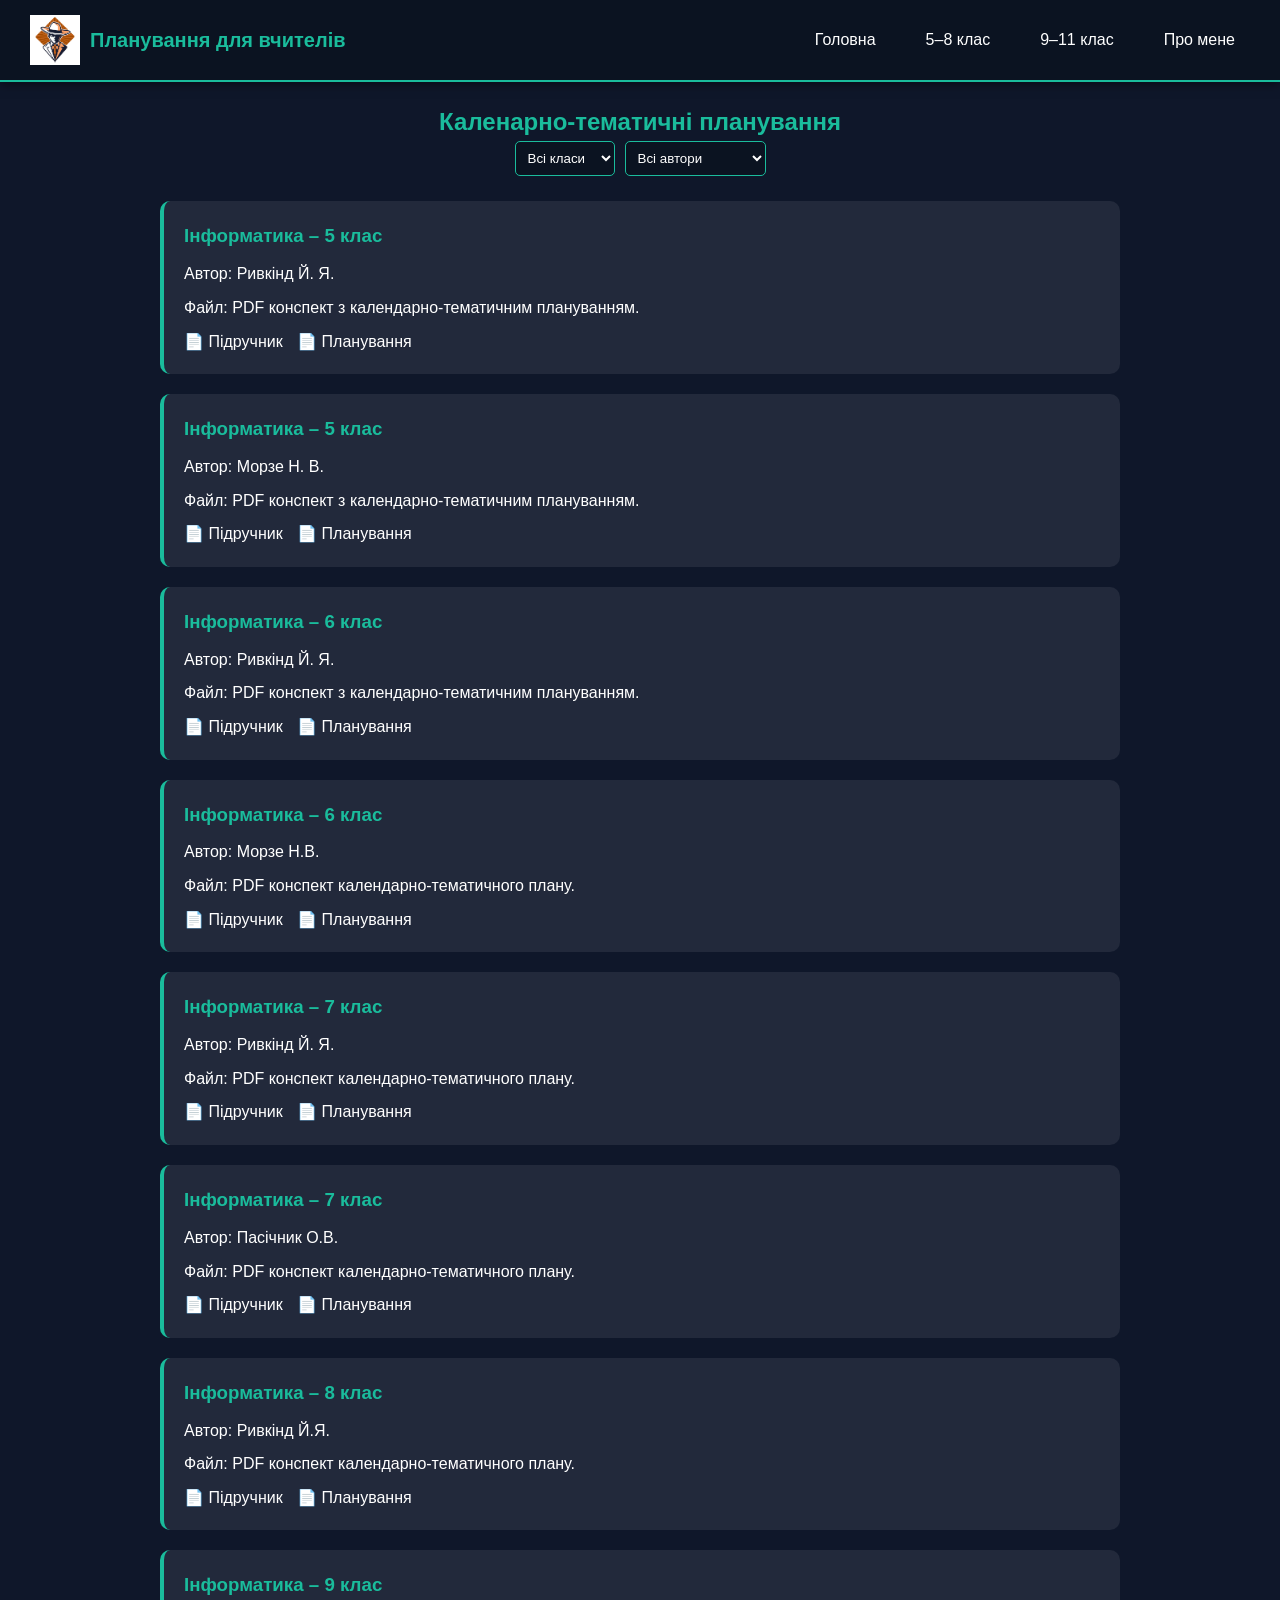
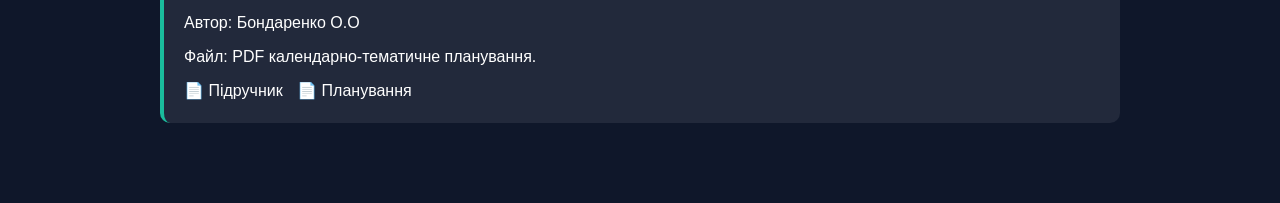
<file: pages/teachers/planyvanna.html>
<!DOCTYPE html>
<html lang="uk">
<head>
  <meta charset="UTF-8">
  <meta name="viewport" content="width=device-width, initial-scale=1.0">
  <title>Планування для вчителів</title>
  <link rel="stylesheet" href="../../style.css">
  <style>
    body {
      background: #0f172a;
      color: #fff;
      font-family: "Segoe UI", sans-serif;
    }

    header {
      background: #0b1321;
      display: flex;
      justify-content: space-between;
      align-items: center;
      padding: 15px 30px;
      border-bottom: 2px solid #1abc9c;
    }

    .logo-title {
      display: flex;
      align-items: center;
      gap: 10px;
    }

    .logo-title img {
      height: 50px;
    }

    nav ul {
      list-style: none;
      display: flex;
      gap: 20px;
    }

    nav a {
      color: #fff;
      text-decoration: none;
      transition: color 0.3s;
    }

    nav a:hover {
      color: #1abc9c;
    }

    .content {
      max-width: 1000px;
      margin: 40px auto;
      padding: 20px;
    }

    h2 {
      text-align: center;
      color: #1abc9c;
    }

    .search-container {
      text-align: right;
      margin: 10px 20px;
    }

    .search-container input {
      padding: 8px;
      border-radius: 5px;
      border: 1px solid #1abc9c;
      background: #0b1321;
      color: #fff;
      width: 250px;
    }

    .planning-card {
      background: rgba(255, 255, 255, 0.08);
      border-left: 4px solid #1abc9c;
      padding: 20px;
      margin-bottom: 20px;
      border-radius: 10px;
      transition: transform 0.3s, background 0.3s;
    }

    .planning-card:hover {
      transform: scale(1.02);
      background: rgba(26, 188, 156, 0.15);
    }

    .planning-card h3 {
      color: #1abc9c;
      margin-bottom: 10px;
    }

    .planning-card p {
      margin-bottom: 8px;
    }

    .planning-card a {
      color: #fff;
      text-decoration: none;
      margin-right: 10px;
    }

    .planning-card a:hover {
      text-decoration: underline;
    }

    /* Фільтр */
    .filter-container {
      display: flex;
      justify-content: center;
      gap: 10px;
      margin-bottom: 25px;
      flex-wrap: wrap;
    }

    .filter-container select {
      padding: 8px;
      border-radius: 5px;
      border: 1px solid #1abc9c;
      background: #0b1321;
      color: #fff;
    }
  </style>
</head>
<body>

  <header>
    <div class="logo-title">
      <img src="gangster.jpg" alt="Логотип">
      <h1>Планування для вчителів</h1>
    </div>
    <nav>
      <ul>
        <li><a href="../../index.html">Головна</a></li>
        <li><a href="../students/5-8.html">5–8 клас</a></li>
        <li><a href="../students/9-11.html">9–11 клас</a></li>
        <li><a href="../aboutMe/biography.html">Про мене</a></li>
      </ul>
    </nav>
  </header>

  <div class="search-container">
    <input type="text" id="searchInput" placeholder="Пошук по плануваннях...">
  </div>

  <main class="content">
    <h2>Каленарно-тематичні планування</h2>

    <div class="filter-container">
      <select id="filter-class">
        <option value="all">Всі класи</option>
        <option value="5-6">5–6 клас</option>
        <option value="7-8">7–8 клас</option>
        <option value="9-11">9–11 клас</option>
      </select>

      <select id="filter-author">
        <option value="all">Всі автори</option>
        <option value="author1">Ривкінд І.</option>
        <option value="author2">Морзе П.</option>
        <option value="author3">Пасічник О.В..</option>
        <option value="author4">Бондаренко О.О</option>
      </select>
    </div>

    <!-- Планування -->
    <div class="planning-card" data-class="5-6" data-author="author1">
      <h3>Інформатика – 5 клас</h3>
      <p>Автор: Ривкінд Й. Я.</p>
      <p>Файл: PDF конспект з календарно-тематичним плануванням.</p>
      <a href="https://www.geneza.ua/sites/default/files/ebooks/%D0%86%D0%BD%D1%84%D0%BE%D1%80%D0%BC%D0%B0%D1%82%D0%B8%D0%BA%D0%B0_5%20%D0%BA%D0%BB%D0%B0%D1%81_%D0%93%D0%B5%D0%BD%D0%B5%D0%B7%D0%B0.pdf" target="_blank">📄 Підручник</a>
      <a href="https://drive.google.com/file/d/1zofKRdewMVe0fzvJDZ3seQC_zJ69HpFK/view" target="_blank">📄 Планування</a>
    </div>

    <div class="planning-card" data-class="5-6" data-author="author2">
      <h3>Інформатика – 5 клас</h3>
      <p>Автор: Морзе Н. В.</p>
      <p>Файл: PDF конспект з календарно-тематичним плануванням.</p>
      <a href="https://informatik.pp.ua/pidruchniki/5-klas/pidruchnyk-informatyka-5-klas-morze-2022/" target="_blank">📄 Підручник</a>
      <a href="https://docs.google.com/document/d/1t5lwVLLxDieEFg4AJdOk1WX0qcFPRNDc/edit" target="_blank">📄 Планування</a>
    </div>

    <div class="planning-card" data-class="5-6" data-author="author1">
      <h3>Інформатика – 6 клас</h3>
      <p>Автор: Ривкінд Й. Я.</p>
      <p>Файл: PDF конспект з календарно-тематичним плануванням.</p>
      <a href="https://schoolbook.in.ua/wp-content/uploads/2023/08/%D0%A0%D0%B8%D0%B2%D0%BA%D1%96%D0%BD%D0%B4_%D0%86%D0%BD%D1%84%D0%BE%D1%80%D0%BC%D0%B0%D1%82%D0%B8%D0%BA%D0%B0_%D0%9F_6.pdf" target="_blank">📄 Підручник</a>
      <a href="https://drive.google.com/file/d/1_hti1fXksIqCx1eg6FPgH4J9i7_VOiCY/view" target="">📄 Планування</a>
    </div>

     <div class="planning-card" data-class="5-6" data-author="author2">
    <h3>Інформатика – 6 клас</h3>
      <p>Автор: Морзе Н.В.</p>
      <p>Файл: PDF конспект календарно-тематичного плану.</p>
      <a href="https://pidruchnyk.com.ua/2685-informatyka-6-klas-morze-2023.html" target="_blank">📄 Підручник</a>
      <a href="https://www.schoollife.org.ua/kalendarno-tematychne-planuvannya-urokiv-informatyky-6-klas-nush-nova-ukrayinska-shkola-2/" target="_blank">📄 Планування</a>
    </div>

    <div class="planning-card" data-class="7-8" data-author="author1">
      <h3>Інформатика – 7 клас</h3>
      <p>Автор: Ривкінд Й. Я.</p>
      <p>Файл: PDF конспект календарно-тематичного плану.</p>
      <a href="https://pidruchnyk.com.ua/1487-informatyka-ryvknd-7-klas-2020.html" target="_blank">📄 Підручник</a>
      <a href="https://docs.google.com/document/d/1HSirUHuospG8ZXLye3ue-_ivNj9Dj_fygT7yz9IcztA/view?tab=t.0" target="_blank">📄 Планування</a>
    </div>

    <div class="planning-card" data-class="7-8" data-author="author3">
      <h3>Інформатика – 7 клас</h3>
      <p>Автор: Пасічник О.В.</p>
      <p>Файл: PDF конспект календарно-тематичного плану.</p>
      <a href="https://drive.google.com/file/d/113brEC_46X8WS0rqWyonm-ytGLu9b39Z/view" target="_blank">📄 Підручник</a>
      <a href="https://docs.google.com/document/d/14kTXYMgMZYxJ-woAdh8jxJUrxPJAZEvs3NovtXZw3TQ/view?tab=t.0" target="_blank">📄 Планування</a>
    </div>

    <div class="planning-card" data-class="7-8" data-author="author1">
      <h3>Інформатика – 8 клас</h3>
      <p>Автор: Ривкінд Й.Я.</p>
      <p>Файл: PDF конспект календарно-тематичного плану.</p>
      <a href="https://informatik.pp.ua/pidruchniki/8-klas/pidruchnyk-informatyka-8-klas-ryvkind-2025/" target="_blank">📄 Підручник</a>
      <a href="https://docs.google.com/document/d/1cw27_Urakc89o4dQ3o7olj0Yzo-OrzC36iboSBp3AUY/edit?tab=t.0" target="_blank">📄 Планування</a>
    </div>

    <div class="planning-card" data-class="9-11" data-author="author4">
      <h3>Інформатика – 9 клас</h3>
      <p>Автор: Бондаренко О.О</p>
      <p>Файл: PDF календарно-тематичне планування.</p>
      <a href="https://pidruchnyk.com.ua/3128-informatyka-9-klas-bondarenko.html" target="_blank">📄 Підручник</a>
      <a href="https://www.schoollife.org.ua/kalendarno-tematychnyj-plan-z-informatyky-dlya-9-klasu/" target="_blank">📄 Планування</a>
    </div>

  </main>

  <script>
    // Пошук по тексту
    const searchInput = document.getElementById("searchInput");
    searchInput.addEventListener("input", function () {
      const term = this.value.toLowerCase();
      const cards = document.querySelectorAll(".planning-card");
      cards.forEach(card => {
        const text = card.innerText.toLowerCase();
        card.style.display = text.includes(term) ? "block" : "none";
      });
    });

    // Фільтр по класах та автору
    const filterClass = document.getElementById("filter-class");
    const filterAuthor = document.getElementById("filter-author");

    function filterCards() {
      const selectedClass = filterClass.value;
      const selectedAuthor = filterAuthor.value;
      const cards = document.querySelectorAll(".planning-card");

      cards.forEach(card => {
        const matchClass = selectedClass === "all" || card.dataset.class === selectedClass;
        const matchAuthor = selectedAuthor === "all" || card.dataset.author === selectedAuthor;
        card.style.display = (matchClass && matchAuthor) ? "block" : "none";
      });
    }

    filterClass.addEventListener("change", filterCards);
    filterAuthor.addEventListener("change", filterCards);
  </script>

</body>
</html>
</file>
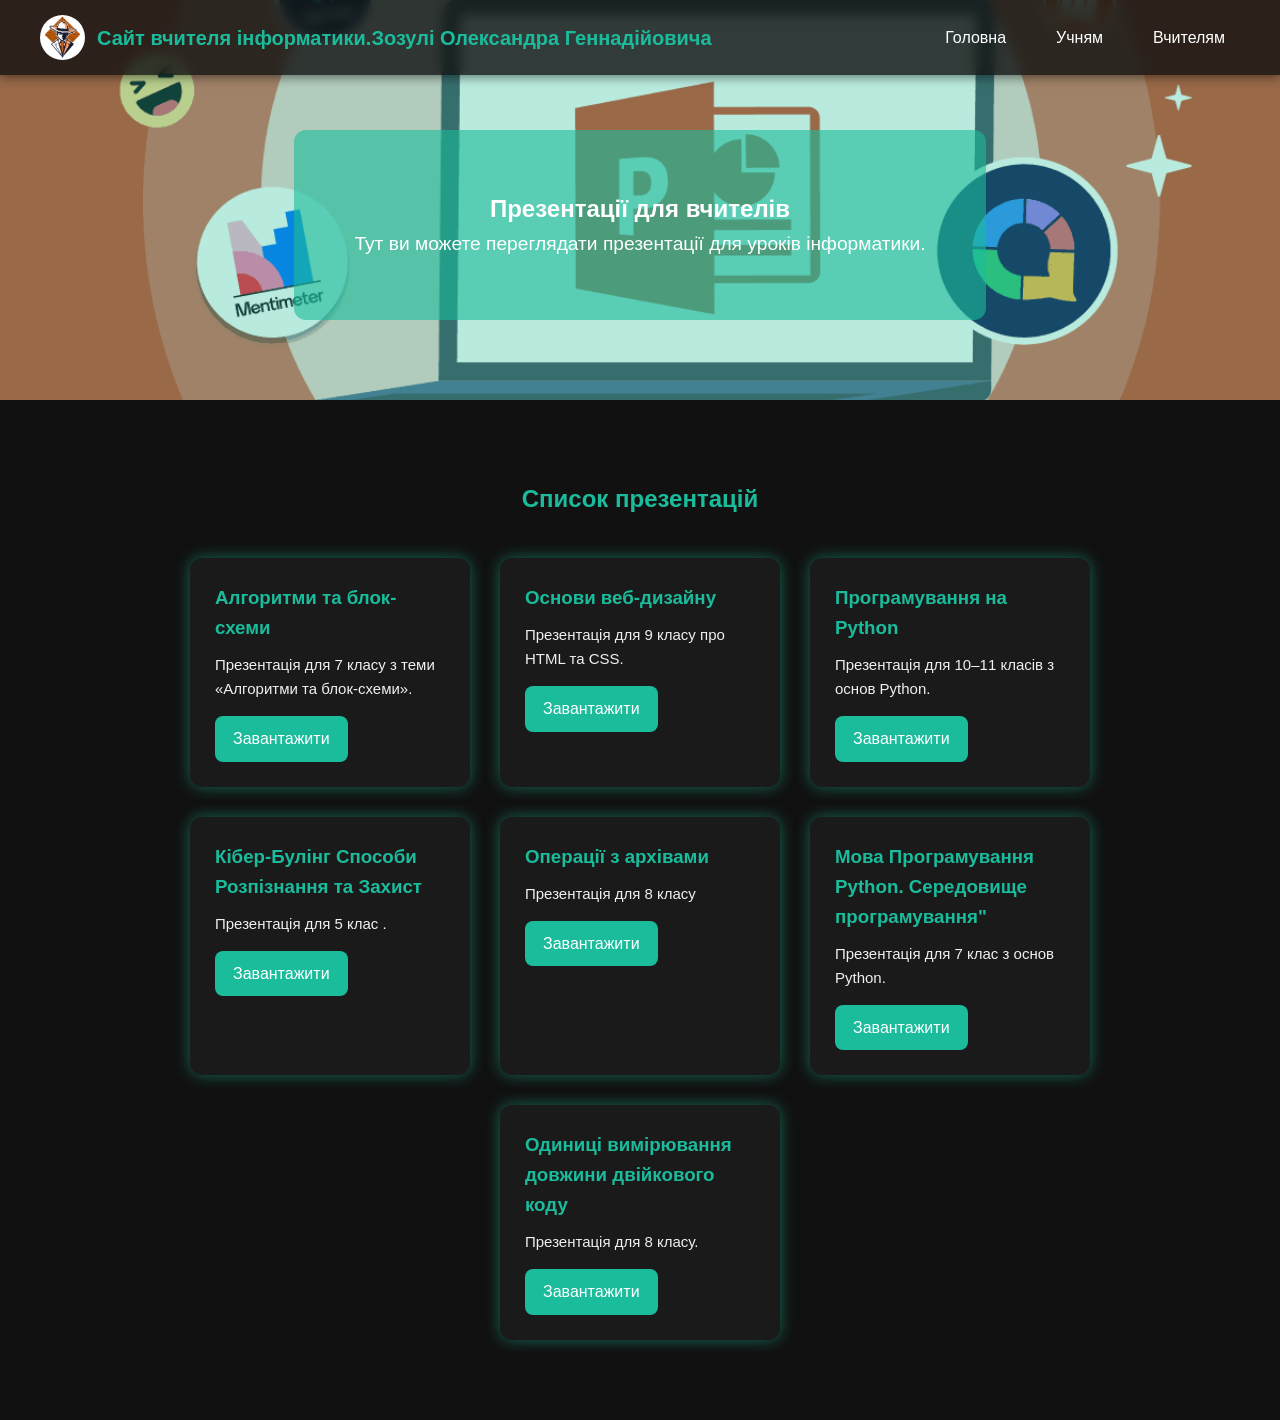
<file: pages/teachers/presentations.html>
<!DOCTYPE html>
<html lang="uk">
<head>
  <meta charset="UTF-8">
  <meta name="viewport" content="width=device-width, initial-scale=1.0">
  <title>Презентації — Вчителям</title>
  <link rel="stylesheet" href="../../style.css">
  <link rel="icon" type="image/png" href="gangster.jpg">
</head>
<body>

  <!-- ШАПКА -->
  <header>
    <div class="logo-title">
      <img src="gangster.jpg" alt="Логотип" class="logo">
      <h1>Сайт вчителя інформатики.Зозулі Олександра Геннадійовича</h1>
    </div>
    <nav>
      <ul>
        <li><a href="../../index.html">Головна</a></li>
        <li class="dropdown">
          <a href="#">Учням</a>
          <ul class="submenu">
            <li><a href="../students/5-8.html">5–8 класи</a></li>
            <li><a href="../students/9-11.html">9–11 класи</a></li>
          </ul>
        </li>
        <li class="dropdown">
          <a href="#">Вчителям</a>
          <ul class="submenu">
            <li><a href="materials.html">Матеріали</a></li>
            <li><a href="lessons.html">Уроки</a></li>
            <li><a href="presentations.html" class="active">Презентації</a></li>
          </ul>
        </li>
      </ul>
    </nav>
  </header>

  <!-- ГЕРО-СЕКЦІЯ -->
  <section class="hero hero-teachers">
    <div class="overlay">
      <h2>Презентації для вчителів</h2>
      <p>Тут ви можете переглядати  презентації для уроків інформатики.</p>
    </div>
  </section>

  <!-- КОНТЕНТ -->
  <main class="teachers-section">
    <div class="presentations-container">
      <h2>Список презентацій</h2>
      <div class="presentation-list">
        <div class="presentation-card">
          <h3>Алгоритми та блок-схеми</h3>
          <p>Презентація для 7 класу з теми «Алгоритми та блок-схеми».</p>
          <a href="https://naurok.com.ua/prezentaciya-rozrobka-algoritmu-ta-pobudova-blok-shem-program-353847.html" download class="btn">Завантажити</a>
        </div>
        <div class="presentation-card">
          <h3>Основи веб-дизайну</h3>
          <p>Презентація для 9 класу про HTML та CSS.</p>
          <a href="https://naurok.com.ua/prezentaciya-do-uroku-veb-dizayn-132819.html" download class="btn">Завантажити</a>
        </div>
        <div class="presentation-card">
          <h3>Програмування на Python</h3>
          <p>Презентація для 10–11 класів з основ Python.</p>
          <a href="https://naurok.com.ua/prezentaciya-osnovni-ponyattya-movi-programuvannya-python-292781.html" download class="btn">Завантажити</a>
        </div>
        <div class="presentation-card">
          <h3>Кібер-Булінг Способи Розпізнання та Захист</h3>
          <p>Презентація для 5 клас .</p>
          <a href="https://vseosvita.ua/library/prezentatsiia-kiber-bulinh-sposoby-rozpiznannya-ta-zakhyst-581457.html" download class="btn">Завантажити</a>
        </div>
        <div class="presentation-card">
          <h3>Операції з архівами</h3>
          <p>Презентація для 8 класу</p>
          <a href="https://urok.osvita.ua/materials/informat/rozrobka-videouroku-operacii-z-arhivami/" download class="btn">Завантажити</a>
        </div>
        <div class="presentation-card">
          <h3>Мова Програмування Рython. Середовище програмування"</h3>
          <p>Презентація для 7 клас з основ Python.</p>
          <a href="https://urok.osvita.ua/materials/informat/rozrobka-videouroku-mova-programuvanna-rython-seredovise-programuvanna/" download class="btn">Завантажити</a>
        </div>
        <div class="presentation-card">
          <h3>Одиниці вимірювання довжини двійкового коду</h3>
          <p>Презентація для 8 класу.</p>
          <a href="https://urok.osvita.ua/materials/informat/rozrobka-videouroku-odinici-vimiruvanna-dovzini-dvijkovogo-kodu/" download class="btn">Завантажити</a>
        </div>
        <!-- Можна додавати ще презентації -->
      </div>
    </div>
  </main>

</body>
</html>
</file>
<file: style.css>
/* Базові стилі */
* {
  margin: 0;
  padding: 0;
  box-sizing: border-box;
  font-family: 'Segoe UI', Tahoma, Geneva, Verdana, sans-serif;
}

body {
  background-color: #121212; /* темний фон */
  color: #ffffff;
  line-height: 1.6;
}

/* Контейнер */
.container {
  width: 90%;
  max-width: 1200px;
  margin: 0 auto;
}

/* Header */
header {
  background-color: #1a1a1a;
  padding: 15px 0;

  /*вкладки підменю поверх фото*/
  position: relative;
  z-index: 1000;
}

.logo {
  height: 100px;
  vertical-align: middle;
}

.menu {
  list-style: none;
  display: flex;
  justify-content: flex-end;
  gap: 30px;
}

.menu > li {
  position: relative;
}

.menu > li > a {
  color: #1abc9c;
  text-decoration: none;
  font-weight: bold;
  padding: 10px;
  display: block;
  transition: color 0.3s;
}

.menu > li > a:hover {
  color: #16a085;
}

/* Підменю */
.submenu {
  display: none;
  position: absolute;
  top: 100%;
  left: 0;
  background-color: #1a1a1a;
  list-style: none;
  padding: 10px 0;
  min-width: 180px;
  border-radius: 5px;
  box-shadow: 0 5px 15px rgba(0,0,0,0.3);
}

.submenu li a {
  color: #ffffff;
  padding: 10px 20px;
  display: block;
  text-decoration: none;
  transition: background 0.3s;
}

.submenu li a:hover {
  background-color: #1abc9c;
  color: #ffffff;
}

.menu li:hover .submenu {
  display: block;
}

/* Hero */
.hero {
  /*
  background-color: #1abc9c;
  color: #121212;
  padding: 80px 0;
  text-align: center; */

   position: relative;
  height: 400px; /* можна змінити під свій дизайн */
  display: flex;
  justify-content: center;
  align-items: center;
  color: #fff;
  text-align: center;
  overflow: hidden;

  /* Фонове зображення */
  background-image: url('assets/images/pexels-rahulp9800-1933900.jpg'); /* заміни шлях на свій */
  background-size: cover; /* рівномірне розтягнення */
  background-position: center;
}

/* Бірюзова прозора заливка поверх фото */
.hero::before {
  content: "";
  position: absolute;
  inset: 0;
  background-color: rgba(26, 188, 156, 0.3); /* бірюзовий з прозорістю */
  z-index: 1;
}

/* Контент поверх */
.hero .overlay {
  position: relative;
  z-index: 2;
}

.hero h1 {
  font-size: 2.5rem;
  margin-bottom: 20px;
}

.hero p {
  font-size: 1.2rem;
}

/* Intro */
.intro {
  padding: 50px 0;
  text-align: center;
}

.intro h2 {
  color: #1abc9c;
  margin-bottom: 20px;
}

.intro p {
  color: #e0e0e0;
}

/* Footer */
footer {
  background-color: #1a1a1a;
  color: #aaaaaa;
  text-align: center;
  padding: 20px 0;
}

/* u2yr

/* Контейнер для логотипу та назви */
.logo-container {
  display: flex;
  align-items: center; /* вертикальне вирівнювання */
  gap: 15px; /* відстань між логотипом та текстом */
}

/* Логотип */
.logo {
  height: 50px; /* можна змінювати висоту */
}

/* Назва сайту */
.site-title {
  color: #1abc9c;
  font-size: 1.5rem; /* розмір тексту */
  font-weight: bold;
}

/* Можна змінити відстань і вирівнювання для всього header */
.header-container {
  display: flex;
  justify-content: space-between; /* логотип зліва, меню справа */
  align-items: center; /* вертикальне вирівнювання всіх елементів */
}

/* === ПРО САЙТ === */
.about-site {
  background-color: #1e1e1e;
  color: #ffffff;
  padding: 80px 20px;
  text-align: center;
}

.about-site h2 {
  color: #1abc9c;
  font-size: 2em;
  margin-bottom: 20px;
}

.about-site p {
  max-width: 800px;
  margin: 0 auto;
  font-size: 1.1em;
  line-height: 1.7;
}

/* === НОВИНИ === */
.news {
  position: relative;
  color: #ffffff;
  padding: 80px 20px;
  overflow: hidden;

  /* Фото-фон */
  background-image: url('assets/images/news-2444778_1280.jpg'); /* встав своє фото */
  background-size: cover;
  background-position: center;
}

/* Бірюзова напівпрозора заливка поверх фото */
.news::before {
  content: "";
  position: absolute;
  inset: 0;
  background-color: rgba(26, 188, 156, 0.65); /* бірюзовий з прозорістю */
  z-index: 1;
}

/* Контент поверх фону */
.news .container {
  position: relative;
  z-index: 2;
}

.news h2 {
  text-align: center;
  color: #fff;
  font-size: 2em;
  margin-bottom: 40px;
  text-shadow: 0 2px 6px rgba(0,0,0,0.5);
}

.news-list {
  display: grid;
  grid-template-columns: repeat(auto-fit, minmax(280px, 1fr));
  gap: 30px;
  max-width: 1000px;
  margin: 0 auto;
}

.news-item {
  background-color: rgba(30, 30, 30, 0.9); /* темний прозорий фон для контрасту */
  border-left: 5px solid #1abc9c;
  padding: 20px;
  border-radius: 12px;
  transition: transform 0.3s, background-color 0.3s;
}

.news-item:hover {
  transform: translateY(-5px);
  background-color: rgba(38, 38, 38, 0.95);
}

.news-item h3 {
  color: #1abc9c;
  font-size: 1.2em;
  margin-bottom: 10px;
}

.news-item p {
  font-size: 1em;
  margin-bottom: 10px;
  color: #ddd;
}

.news-item .date {
  font-size: 0.9em;
  color: #aaa;
}

/* === СТОРІНКА 5–8 КЛАСИ === */

.grades-page header {
  background-color: #121212;
  border-bottom: 2px solid #1abc9c;
}

.hero-grades {
  position: relative;
  height: 300px;
  background-image: url('assets/images/grades-bg.jpg'); /* своє фото */
  background-size: cover;
  background-position: center;
  display: flex;
  align-items: center;
  justify-content: center;
  text-align: center;
  color: #fff;
}

.hero-grades .hero-overlay {
  position: absolute;
  inset: 0;
  background-color: rgba(26, 188, 156, 0.6);
  z-index: 1;
}

.hero-grades .hero-content {
  position: relative;
  z-index: 2;
  max-width: 700px;
}

.classes {
  background-color: #181818;
  color: #fff;
  padding: 60px 20px;
}

.classes h2 {
  text-align: center;
  color: #1abc9c;
  margin-bottom: 40px;
}

.class-list {
  display: grid;
  grid-template-columns: repeat(auto-fit, minmax(220px, 1fr));
  gap: 30px;
  max-width: 1000px;
  margin: 0 auto;
}

.class-card {
  background-color: rgba(255, 255, 255, 0.05);
  border: 1px solid rgba(26, 188, 156, 0.3);
  border-radius: 12px;
  padding: 20px;
  text-align: center;
  transition: transform 0.3s, background-color 0.3s;
}

.class-card:hover {
  background-color: rgba(26, 188, 156, 0.1);
  transform: translateY(-5px);
}

.class-card h3 {
  color: #1abc9c;
  margin-bottom: 10px;
}

.class-card p {
  font-size: 0.95em;
  color: #ccc;
  margin-bottom: 15px;
}

.class-card .btn {
  background-color: #1abc9c;
  color: #fff;
  padding: 8px 18px;
  border-radius: 8px;
  text-decoration: none;
  transition: background 0.3s;
}

.class-card .btn:hover {
  background-color: #16a085;
}

/* ===== ШАПКА ===== */
header {
  display: flex;
  justify-content: space-between;
  align-items: center;
  padding: 15px 40px;
  background: rgba(15, 15, 15, 0.8); /* темний напівпрозорий фон */
  backdrop-filter: blur(6px);
  color: #fff;
  position: fixed;
  top: 0;
  left: 0;
  width: 100%;
  z-index: 1000; /* поверх усього */
  box-shadow: 0 2px 10px rgba(0, 0, 0, 0.5);
}

/* ===== ЛОГОТИП І НАЗВА ===== */
.logo-title {
  display: flex;
  align-items: center;
  gap: 12px;
}

.logo {
  width: 45px;
  height: 45px;
  border-radius: 50%;
  object-fit: cover;
}

.logo-title h1 {
  font-size: 20px;
  color: #1abc9c;
  font-weight: 600;
}

/* ===== МЕНЮ ===== */
nav ul {
  list-style: none;
  display: flex;
  margin: 0;
  padding: 0;
  gap: 20px;
}

nav ul li {
  position: relative;
}

nav ul li a {
  text-decoration: none;
  color: #fff;
  font-weight: 500;
  padding: 10px 15px;
  border-radius: 8px;
  transition: all 0.3s ease;
}

nav ul li a:hover,
nav ul li a.active {
  background: #1abc9c;
  color: #fff;
}

/* ===== ПІДМЕНЮ ===== */
nav ul li .submenu {
  display: none;
  position: absolute;
  background: rgba(20, 20, 20, 0.95);
  top: 45px;
  left: 0;
  border-radius: 8px;
  min-width: 180px;
  z-index: 2000;
  flex-direction: column;
  box-shadow: 0 4px 12px rgba(0, 0, 0, 0.6);
}

nav ul li .submenu li {
  width: 100%;
}

nav ul li .submenu a {
  display: block;
  padding: 10px 15px;
  color: #fff;
}

nav ul li .submenu a:hover {
  background: #1abc9c;
}

/* показуємо підменю при наведенні */
nav ul li:hover .submenu {
  display: flex;
}

/* ===== ПРО МЕНЕ ===== */
.hero-about {
  background-image: url('assets/images/360_F_468078053_uog6xwZr0oQXC6XVZDMeoZKvKRHUtmEw.jpg');
  background-size: cover;
  background-position: center;
  position: relative;
  color: #fff;
  text-align: center;
  padding: 150px 20px 100px;
}

.hero-about .overlay {
  background-color: rgba(26, 188, 156, 0.6);
  padding: 60px;
  border-radius: 12px;
  display: inline-block;
  z-index: 1;
}

.about-section {
  padding: 80px 40px;
  background-color: #111;
  color: #f0f0f0;
}

.about-container {
  display: flex;
  flex-wrap: wrap;
  align-items: flex-start;
  gap: 40px;
  margin-bottom: 50px;
}

.about-photo img {
  width: 320px;
  height: 400px;
  border-radius: 15px;
  object-fit: cover;
  box-shadow: 0 0 25px rgba(26, 188, 156, 0.6);
}

.about-text {
  flex: 1;
  min-width: 300px;
}

.about-text h2, .about-text h3 {
  color: #1abc9c;
  margin-bottom: 15px;
}

.about-text p {
  line-height: 1.7;
  margin-bottom: 20px;
}

/* ===== СЕРТИФІКАТИ ===== */
.certificates {
  text-align: center;
}

.certificates h2 {
  color: #1abc9c;
  margin-bottom: 20px;
}

.cert-gallery {
  display: flex;
  flex-wrap: wrap;
  justify-content: center;
  gap: 20px;
}

.cert-gallery img {
  width: 260px;
  border-radius: 10px;
  box-shadow: 0 0 10px rgba(26, 188, 156, 0.5);
  transition: transform 0.3s ease;
}

.cert-gallery img:hover {
  transform: scale(1.05);
}

/* ===== КОНТАКТИ ===== */
.contacts {
  text-align: center;
  margin-top: 50px;
}

.contacts ul {
  list-style: none;
  padding: 0;
}

.contacts li {
  margin-bottom: 10px;
  font-size: 18px;
}

.contacts a {
  color: #1abc9c;
  text-decoration: none;
}

.contacts a:hover {
  text-decoration: underline;
}

/* ===== ГЕРО-СЕКЦІЯ ВЧИТЕЛІ ===== */
.hero-teachers {
  background-image: url('assets/images/SEO1485-thumb.jpg');
  background-size: cover;
  background-position: center;
  position: relative;
  color: #fff;
  text-align: center;
  padding: 150px 20px 100px;
}

.hero-teachers .overlay {
  background-color: rgba(26, 188, 156, 0.6);
  padding: 60px;
  border-radius: 12px;
  display: inline-block;
}

/* ===== СЕКЦІЯ ПРЕЗЕНТАЦІЙ ===== */
.teachers-section {
  padding: 80px 40px;
  background-color: #111;
  color: #f0f0f0;
  min-height: 100vh;
}

.presentations-container h2 {
  text-align: center;
  color: #1abc9c;
  margin-bottom: 40px;
}

.presentation-list {
  display: flex;
  flex-wrap: wrap;
  justify-content: center;
  gap: 30px;
}

.presentation-card {
  background-color: #1a1a1a;
  padding: 25px;
  border-radius: 12px;
  width: 280px;
  box-shadow: 0 0 15px rgba(26, 188, 156, 0.5);
  transition: transform 0.3s ease, box-shadow 0.3s ease;
}

.presentation-card:hover {
  transform: translateY(-5px);
  box-shadow: 0 0 25px rgba(26, 188, 156, 0.7);
}

.presentation-card h3 {
  color: #1abc9c;
  margin-bottom: 10px;
}

.presentation-card p {
  font-size: 15px;
  line-height: 1.6;
  margin-bottom: 15px;
}

.presentation-card .btn {
  display: inline-block;
  text-decoration: none;
  padding: 10px 18px;
  background-color: #1abc9c;
  color: #fff;
  border-radius: 8px;
  font-weight: 500;
  transition: background 0.3s ease;
}

.presentation-card .btn:hover {
  background-color: #16a085;
}

/* ===== СТОРІНКА ФАКТИ ===== */
.hero-facts {
  background-image: url('assets/images/SEO1485-thumb.jpg');
  background-size: cover;
  background-position: center;
  text-align: center;
  color: #fff;
  padding: 150px 20px 100px;
  position: relative;
}

.hero-facts .overlay {
  background-color: rgba(26, 188, 156, 0.65);
  display: inline-block;
  padding: 50px;
  border-radius: 12px;
}

.facts-section {
  background-color: #0f0f0f;
  padding: 80px 40px;
  color: #f0f0f0;
  min-height: 100vh;
}

.facts-container h2 {
  text-align: center;
  color: #1abc9c;
  margin-bottom: 50px;
}

.facts-grid {
  display: grid;
  grid-template-columns: repeat(auto-fit, minmax(260px, 1fr));
  gap: 25px;
}

.fact-card {
  background-color: #1a1a1a;
  border-left: 5px solid #1abc9c;
  border-radius: 10px;
  padding: 20px;
  font-size: 15px;
  line-height: 1.6;
  box-shadow: 0 0 10px rgba(26, 188, 156, 0.4);
  transition: transform 0.3s ease, box-shadow 0.3s ease;
}

.fact-card:hover {
  transform: translateY(-5px);
  box-shadow: 0 0 20px rgba(26, 188, 156, 0.7);
}
 
/*Пошук по сайту*/
.site-search {
  text-align: center;
  margin: 20px auto;
  position: relative;
  width: 60%;
}

#siteSearch {
  width: 100%;
  padding: 10px 15px;
  font-size: 16px;
  border: 2px solid #1abc9c;
  border-radius: 10px;
  background-color: #0b1321;
  color: #fff;
}

.search-results {
  list-style: none;
  padding: 0;
  margin-top: 10px;
  background-color: rgba(255,255,255,0.1);
  border-radius: 10px;
  max-height: 250px;
  overflow-y: auto;
  display: none;
  position: absolute;
  width: 100%;
  z-index: 100;
}

.search-results li {
  padding: 10px;
  cursor: pointer;
  border-bottom: 1px solid rgba(255,255,255,0.2);
  color: #fff;
  text-align: left;
}

.search-results li:hover {
  background-color: rgba(26,188,156,0.3);
}

/* Стиль для кнопки Практика в меню */
.btn-practice {
    background-color: #007bff; /* Синій колір (можна змінити) */
    color: white !important;   /* Білий текст */
    padding: 8px 15px;         /* Відступи навколо тексту */
    border-radius: 5px;        /* Закруглені кути */
    text-decoration: none;
    transition: background-color 0.3s ease, transform 0.2s;
    font-weight: bold;
    display: inline-block;
}

/* Ефект при наведенні курсору */
.btn-practice:hover {
    background-color: #0056b3; /* Темніший відтінок при наведенні */
    transform: translateY(-2px); /* Легке підняття кнопки */
    box-shadow: 0 4px 8px rgba(0,0,0,0.2);
}
</file>
